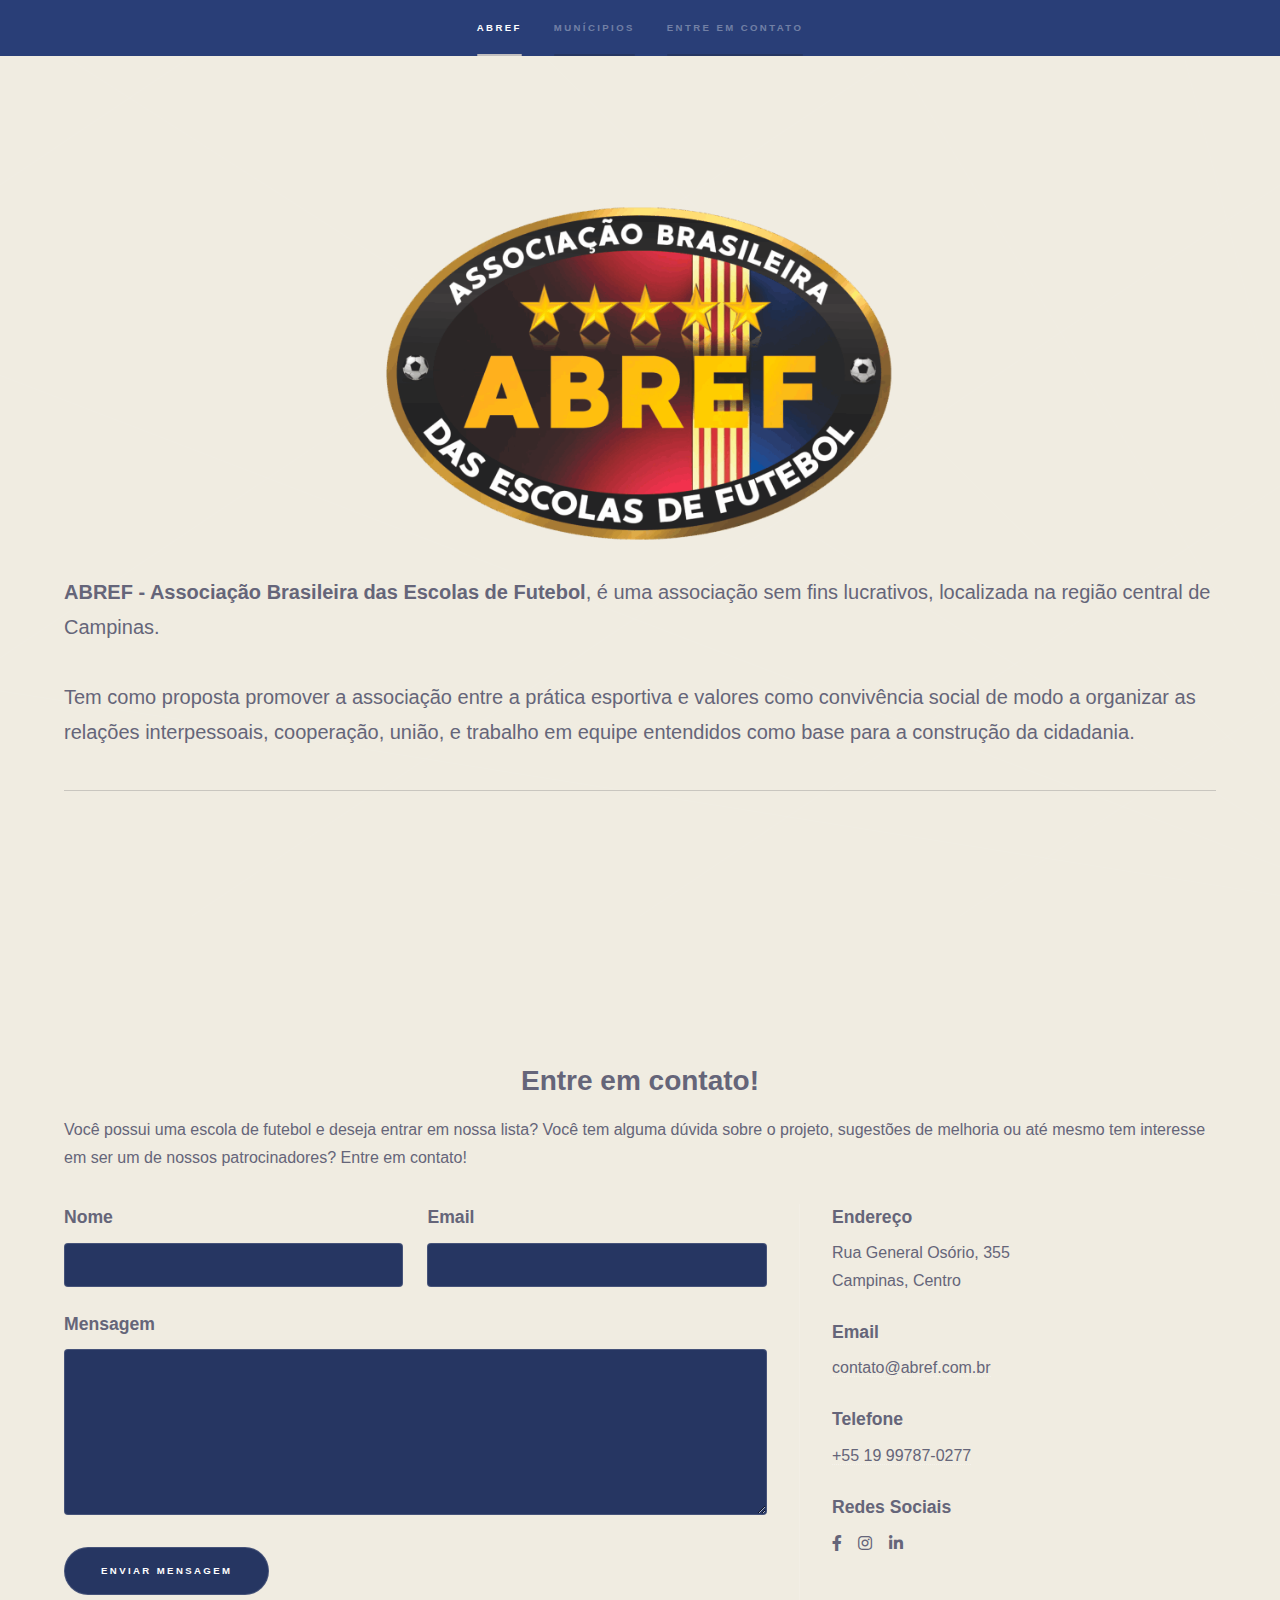
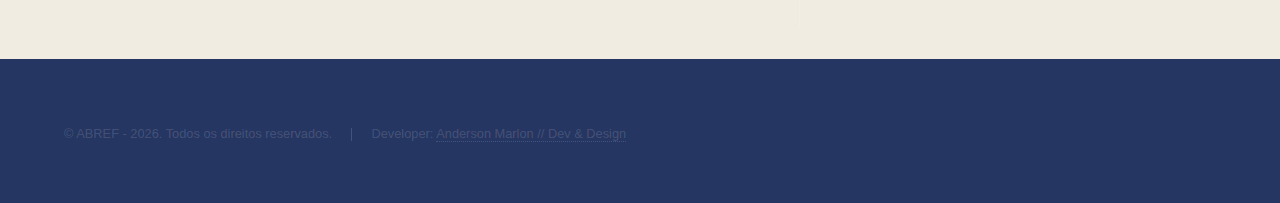
<file: index.html>
<!DOCTYPE HTML>
<html>
	<head>
		<title>Associação Brasileira das Escolas de Futebol</title>
		<meta charset="utf-8" />
		<meta name="viewport" content="width=device-width, initial-scale=1, user-scalable=no" />
		<link rel="stylesheet" href="assets/css/main.css" />
		<link rel="stylesheet" href="assets/css/style.css">
		<link rel="shortcut icon" href="images/favicon.png" type="image/png">
		<noscript><link rel="stylesheet" href="assets/css/noscript.css" /></noscript>
	</head>
	<body class="is-preload">

			<section id="sidebar">
				<div class="inner">
					<nav>
						<ul>
							<li><a href="#intro">ABREF</a></li>
							<li><a href="./cities.html">Munícipios</a></li>
							<li><a href="#contact">Entre em contato</a></li>
						</ul>
					</nav>
				</div>
			</section>

			<div id="wrapper">

					<section id="intro" class="wrapper style1 fullscreen fade-up">
						<div class="inner">
							<div class="center">
								<img src="images/abref.png" width="50%">
							</div>
							<p style="color: #656579;"><strong style="color: #656579;">ABREF - Associação Brasileira das Escolas de Futebol</strong>, é uma associação 
								sem fins lucrativos, localizada na região central de Campinas. 
								
								<br><br>Tem como proposta promover a associação entre a prática esportiva e 
								valores como convivência social de modo a organizar as relações interpessoais, 
								cooperação, união, e trabalho em equipe entendidos como base para a 
								construção da cidadania.</p>

								<hr style="background: rgba(0, 0, 0, 0.2);">
					<!--
								<section id="one">
								<div class="center">
									<img src="images/projetofutebol.png" width="50%">
								</div>
									<p style="color: #656579;"><strong style="color: #656579;">Projeto Futebol Escola</strong> iniciou-se em 2011 e é um dos trabalhos realizados 
									pela ABREF com crianças e adolescentes na faixa etária de 06 anos a 17 anos 
									completos. 
									
									<br><br>Nasceu a partir de um grupo de amigos que notaram uma crescente 
									demanda dos monitores esportivos, que se sensibilizaram pelas condições 
									de risco e alto nível de vulnerabilidade social em locais periféricos da 
									cidade de Campinas/SP.
									<br><br>
									Otávio Ortensi, Presidente
								</section>
							
							</p>
							<ul class="actions">
								<li><a href="assets/Apresentação_Projeto_Futebol_Escola.pdf" target="_blank" class="button scrolly" style="background: #263662">Veja mais..</a></li>
							</ul> -->
						</div>
					</section>

					<!--
					<section id="two" class="wrapper style2 spotlights">
						<section>
							<a href="" class="image"><img src="images/pic01.jpg" alt="" data-position="center center" /></a>
							<div class="content">
								<div class="inner">
									<h2>O Esporte</h2>
									<p>Selecionamos bairros carentes para iniciar uma das escolinhas da ABREF e através do
										esporte fazendo o redirecionamento correto das crianças de seis a dezesseis anos para um futuro melhor
										através do futebol como arte e como uma ferramenta.
									</p>
								</div>
							</div>
						</section>
						<section>
							<a href="#" class="image"><img src="images/pic02.jpg" alt="" data-position="top center" /></a>
							<div class="content">
								<div class="inner">
									<h2>Cursos Profissionalizantes</h2>
									<p>Aos dezesseis anos, os adolescentes são capacitados a participar de cursos profissionalizantes que 
										redirecionará conhecimento e disciplina para se obter o primeiro emprego e garantir as primeiras responsabilidades.
									</p>
								</div>
							</div>
						</section>
						<section>
							<a href="#" class="image"><img src="images/pic03.jpg" alt="" data-position="25% 25%" /></a>
							<div class="content">
								<div class="inner">
									<h2>Mercado de Trabalho</h2>
									<p>Nossos alunos possuem prioridade no direcionamento e indicação no mercado de trabalho, tendo
										todo o histórico através do projeto, saberemos com mais precisão aonde e como redirecionar 
										cada aluno para sua devida área e guiando na conquista dos sonhos.</p>
								</div>
							</div>
						</section>
					</section>

					<section id="three" class="wrapper style3 fade-up">
						<div class="inner">
							<h2>E onde a sua empresa se encaixa nisso?</h2>
							<p>A nossa parceria traz diversos benefícios, não apenas para as crianças desses bairros carentes
								como para a sua empresa através de várias maneiras de divulgação que a gente trabalha.
							</p>
							<div class="features">
								<section>
									<span class="icon solid major fa-code"></span>
									<h3>Website</h3>
									<p>Temos nossa ala de parceiros, onde fica toda a nossa rede de afiliados, descontos, sites, redes sociais e mais...</p>
								</section>
								<section>
									<span class="icon solid major fa-address-card"></span>
									<h3>Cartão Benefício</h3>
									<p>Ao fechar nossa parceria, você ganha (de acordo com o contrato), o cartão personalizado da sua empresa em união a ABREF.</p>
								</section>
								<section>
									<span class="icon solid major fa-tshirt"></span>
									<h3>Uniforme da Escolinha</h3>
									<p>Você poderá estampar sua marca em nosso uniforme oficial que serão distribuídos para todos os integrantes, incluindo alunos</p>
								</section>
								<section>
									<span class="icon solid major fa-futbol"></span>
									<h3>Peneira de Futebol</h3>
									<p>Sua marca estará sendo visível no seu bairro quando anunciarmos a nossa peneira de futebol, isso inclui os flyers e banners.</p>
								</section>
							</div>
							<div class="col-6 col-12-medium">
								<ul class="actions stacked">
									<li><a href="./parceiros.html" class="button primary fit">Veja nossos parceiros</a></li>
								</ul>
							</div>
						</div>
					</section> -->

					<section class="wrapper style1 fade-up" id="contact">
						<div class="inner">
							<h2 style="color: #656579;">Entre em contato!</h2>
							<p style="color: #656579;">Você possui uma escola de futebol e deseja entrar em nossa lista?
							Você tem alguma dúvida sobre o projeto, sugestões de melhoria ou até mesmo tem interesse em ser
							um de nossos patrocinadores? Entre em contato!</p>
							<div class="split style1">
								<section>
									<form method="post" action="#">
										<div class="fields">
											<div class="field half">
												<label for="name" style="color: #656579;">Nome</label>
												<input type="text" name="name" id="name" style="background: #263662;"/>
											</div>
											<div class="field half">
												<label for="email" style="color: #656579;">Email</label>
												<input type="text" name="email" id="email" style="background: #263662;"/>
											</div>
											<div class="field">
												<label for="message" style="color: #656579;">Mensagem</label>
												<textarea name="message" id="message" rows="5" style="background: #263662;"></textarea>
											</div>
										</div>
										<ul class="actions">
											<li><a href="mailto:contato@abref.com.br" class="button submit" style="background: #263662;">Enviar mensagem</a></li>
										</ul>
									</form>
								</section>
								<section>
									<ul class="contact" style="color: #656579;">
										<li>
											<h3 style="color: #656579;">Endereço</h3>
											<span>Rua General Osório, 355<br />
											Campinas, Centro</span>
										</li>
										<li>
											<h3 style="color: #656579;">Email</h3>
											<a href="mailto:contato@abref.com.br">contato@abref.com.br</a>
										</li>
										<li>
											<h3 style="color: #656579;">Telefone</h3>
											<span><a href="https://wa.me/5519997870277">+55 19 99787-0277</a></span>
										</li>
										<li>
											<h3 style="color: #656579;">Redes Sociais</h3>
											<ul class="icons">
												<li><a href="https://www.facebook.com/abrefoficial" class="icon brands fa-facebook-f"><span class="label">Facebook</span></a></li>
												<li><a href="https://www.instagram.com/abrefoficial/" class="icon brands fa-instagram"><span class="label">Instagram</span></a></li>
												<li><a href="https://www.linkedin.com/company/75765506/admin/" class="icon brands fa-linkedin-in"><span class="label">LinkedIn</span></a></li>
											</ul>
										</li>
									</ul>
								</section>
							</div>
						</div>
					</section>

			</div>

		<footer id="footer" class="wrapper alt" style="background:#263662">
			<div class="inner">
				<ul class="menu">
					<li>&copy; ABREF - <script type="text/javascript">
						document.write(new Date().getFullYear());
					</script>. Todos os direitos reservados.</li><li> Developer: <a href="http://yagasaki.netlify.com">Anderson Marlon // Dev & Design</a></li>
				</ul>
			</div>
		</footer>

			<script src="assets/js/jquery.min.js"></script>
			<script src="assets/js/jquery.scrollex.min.js"></script>
			<script src="assets/js/jquery.scrolly.min.js"></script>
			<script src="assets/js/browser.min.js"></script>
			<script src="assets/js/breakpoints.min.js"></script>
			<script src="assets/js/util.js"></script>
			<script src="assets/js/main.js"></script>

	</body>
</html>
</file>
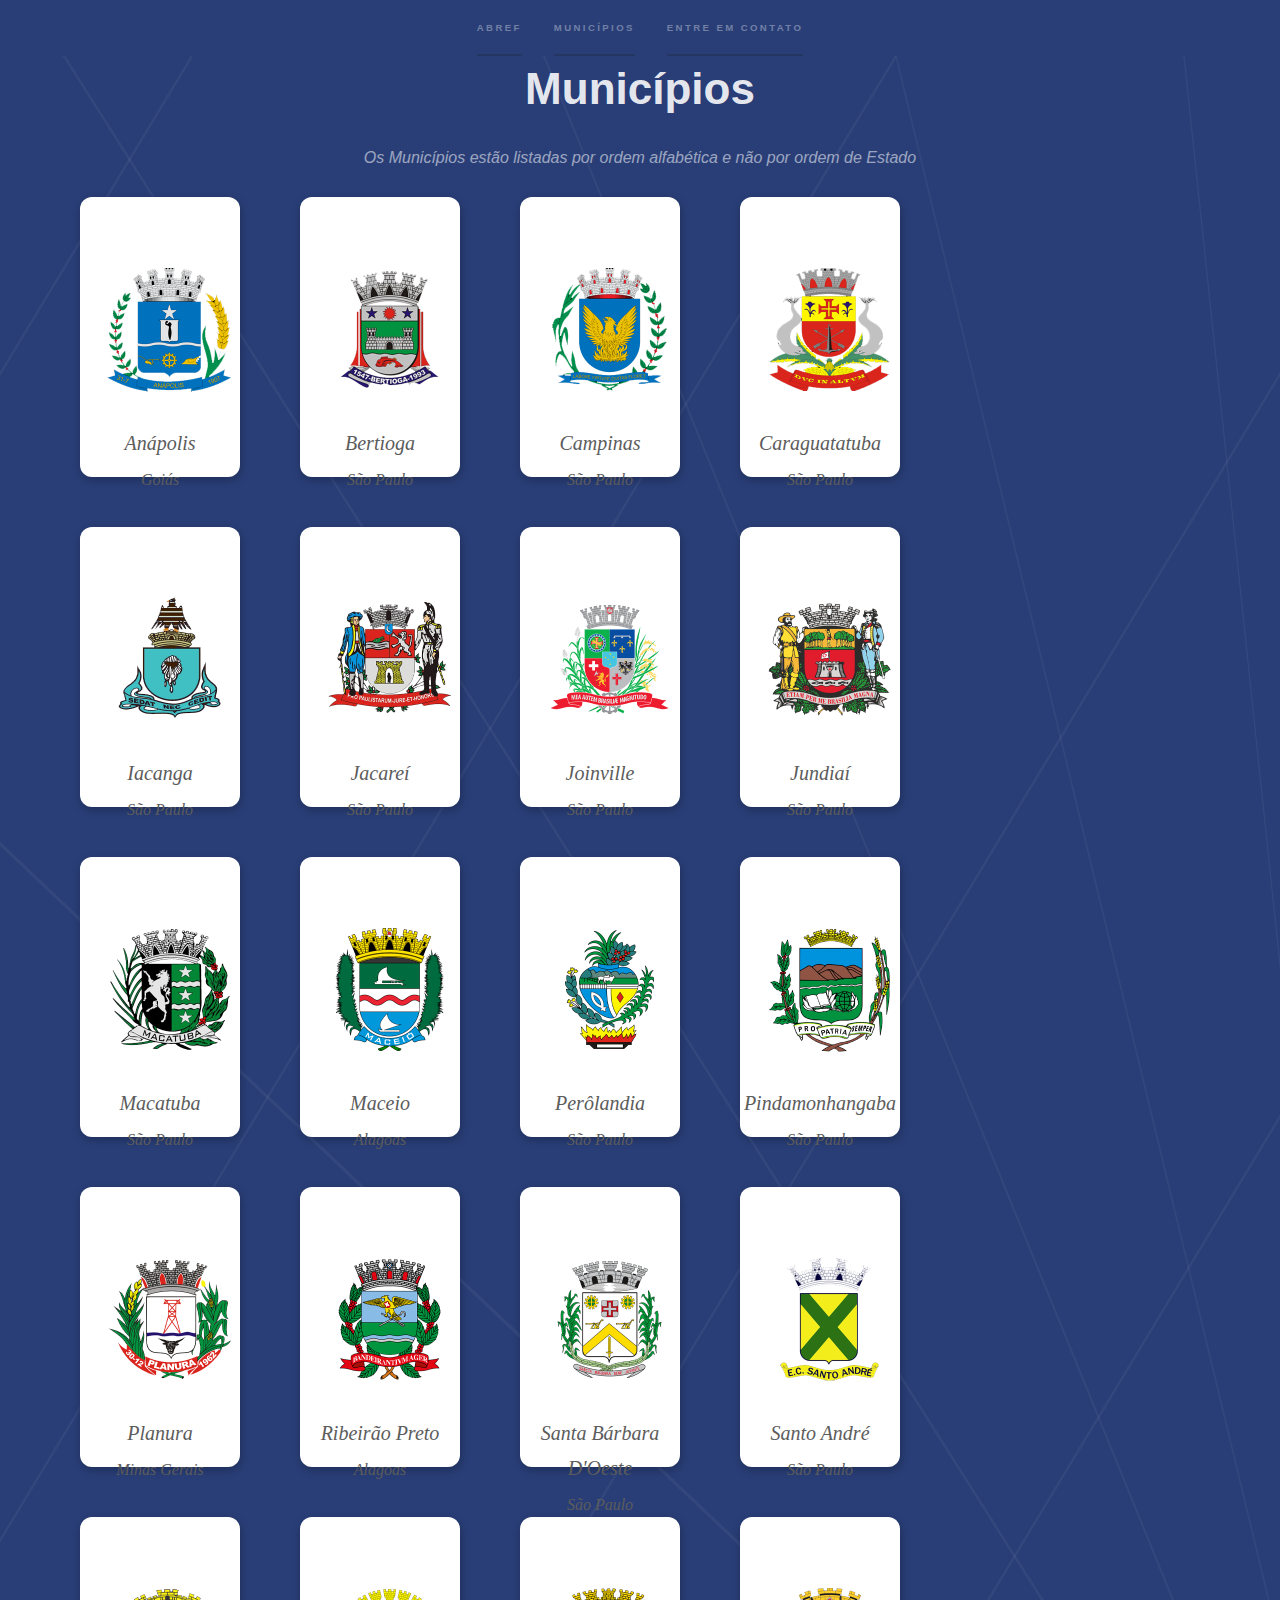
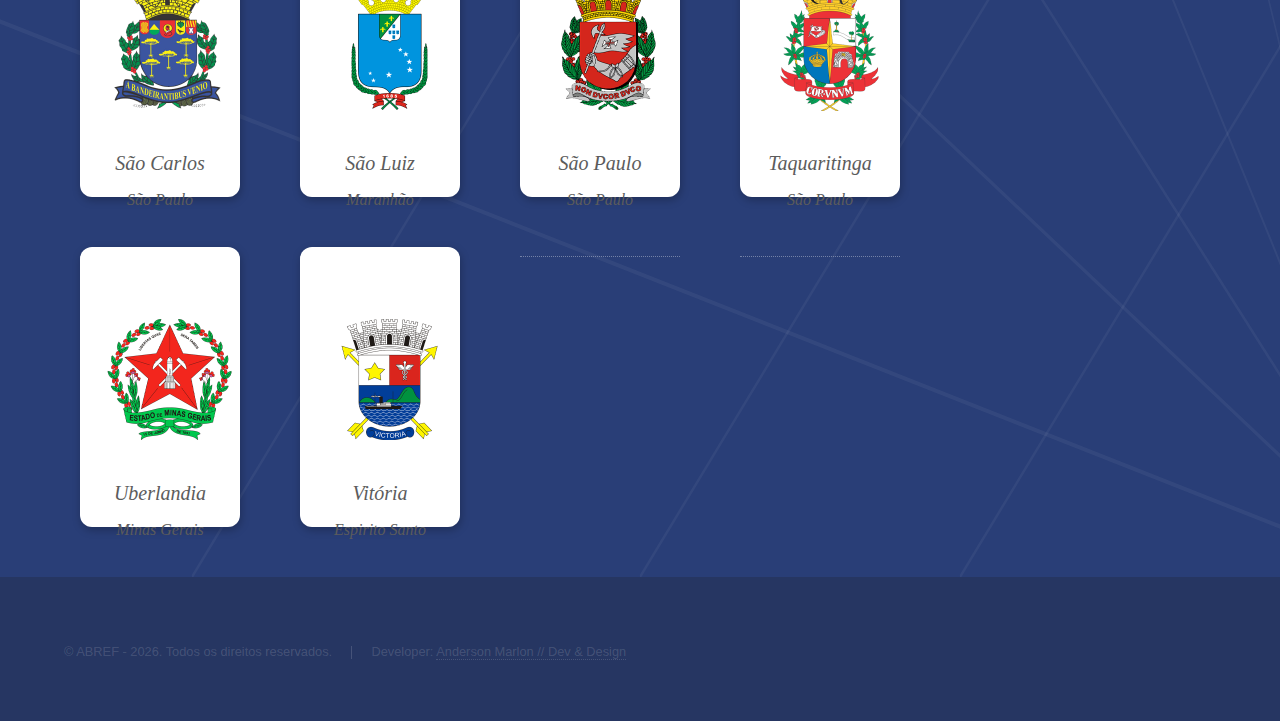
<file: cities.html>
<!DOCTYPE HTML>
<html>
	<head>
		<title>Associação Brasileira das Escolas de Futebol</title>
		<meta charset="utf-8" />
		<meta name="viewport" content="width=device-width, initial-scale=1, user-scalable=no" />
		<link rel="stylesheet" href="assets/css/main.css" />
		<link rel="stylesheet" href="assets/css/style.css">
		<link rel="shortcut icon" href="images/favicon.png" type="image/png">
		<noscript><link rel="stylesheet" href="assets/css/noscript.css" /></noscript>
	</head>
	<body class="is-preload">

			<section id="sidebar">
				<div class="inner">
					<nav>
						<ul>
							<li><a href="./index.html">ABREF</a></li>
							<li><a href="./cities.html">Municípios</a></li>
							<li><a href="./index.html#contact">Entre em contato</a></li>
						</ul>
					</nav>
				</div>
			</section>

			<!-- -->
			<div id="wrapper" class="fullscreen">
					<section id="intro" class="wrapper style2 fade-up">
						<h1>Municípios</h1>
						<i>Os Municípios estão listadas por ordem alfabética e não por ordem de Estado</i>
						<div class="content">
							<div class="col">
								<div class="card">
									<a href="#">
										<img src="./images/cities/anapolis.png">
										<p class="title-card">Anápolis <br> <span style="font-size: 16px;">Goiás</span></p>
									</a>
								</div>
							</div>

							<div class="col">
								<div class="card">
									<a href="#">
										<img src="./images/cities/bertioga.png">
										<p class="title-card">Bertioga <br> <span style="font-size: 16px;">São Paulo</span></p>
									</a>
								</div>
							</div>

							<div class="col">
								<div class="card">
									<a href="./cities/campinas/campinas.html">
										<img src="./images/cities/campinas.png">
										<p class="title-card">Campinas <br> <span style="font-size: 16px;">São Paulo</span></p>
									</a>
								</div>
							</div>

							<div class="col">
								<div class="card">
									<a href="#">
										<img src="./images/cities/caraguatatuba.png">
										<p class="title-card">Caraguatatuba <br> <span style="font-size: 16px;">São Paulo</span></p>
									</a>
								</div>
							</div>
						</div>

						<!-- -->

						<div class="content">
							<div class="col">
								<div class="card">
									<a href="#">
										<img src="./images/cities/iacanga.png">
										<p class="title-card">Iacanga <br> <span style="font-size: 16px;">São Paulo</span></p>
									</a>
								</div>
							</div>

							<div class="col">
								<div class="card">
									<a href="#">
										<img src="./images/cities/jacarei.png">
										<p class="title-card">Jacareí <br> <span style="font-size: 16px;">São Paulo</span></p>
									</a>
								</div>
							</div>

							<div class="col">
								<div class="card">
									<a href="#">
										<img src="./images/cities/joinville.png">
										<p class="title-card">Joinville <br> <span style="font-size: 16px;">São Paulo</span></p>
									</a>
								</div>
							</div>

							<div class="col">
								<div class="card">
									<a href="#">
										<img src="./images/cities/jundiai.png">
										<p class="title-card">Jundiaí <br> <span style="font-size: 16px;">São Paulo</span></p>
									</a>
								</div>
							</div>
						</div>

						<!-- -->

						<div class="content">
							<div class="col">
								<div class="card">
									<a href="#">
										<img src="./images/cities/macatuba.png">
										<p class="title-card">Macatuba <br> <span style="font-size: 16px;">São Paulo</span></p>
									</a>
								</div>
							</div>

							<div class="col">
								<div class="card">
									<a href="#">
										<img src="./images/cities/maceio.png">
										<p class="title-card">Maceio <br> <span style="font-size: 16px;">Alagoas</span></p>
									</a>
								</div>
							</div>

							<div class="col">
								<div class="card">
									<a href="#">
										<img src="./images/cities/perolandia.png">
										<p class="title-card">Perôlandia <br> <span style="font-size: 16px;">São Paulo</span></p>
									</a>
								</div>
							</div>

							<div class="col">
								<div class="card">
									<a href="#">
										<img src="./images/cities/pindamonhangaba.png">
										<p class="title-card">Pindamonhangaba <br> <span style="font-size: 16px;">São Paulo</span></p>
									</a>
								</div>
							</div>
						</div>

						<!-- -->

						<div class="content">
							<div class="col">
								<div class="card">
									<a href="#">
										<img src="./images/cities/planura.png">
										<p class="title-card">Planura <br> <span style="font-size: 16px;">Minas Gerais</span></p>
									</a>
								</div>
							</div>

							<div class="col">
								<div class="card">
									<a href="#">
										<img src="./images/cities/ribeiraopreto.png">
										<p class="title-card">Ribeirão Preto <br> <span style="font-size: 16px;">Alagoas</span></p>
									</a>
								</div>
							</div>

							<div class="col">
								<div class="card">
									<a href="#">
										<img src="./images/cities/santabarbaradoeste.png">
										<p class="title-card">Santa Bárbara D'Oeste <br> <span style="font-size: 16px;">São Paulo</span></p>
									</a>
								</div>
							</div>

							<div class="col">
								<div class="card">
									<a href="#">
										<img src="./images/cities/santoandre.png">
										<p class="title-card">Santo André <br> <span style="font-size: 16px;">São Paulo</span></p>
									</a>
								</div>
							</div>
						</div>

						<!-- -->

						<div class="content">
							<div class="col">
								<div class="card">
									<a href="#">
										<img src="./images/cities/saocarlos.png">
										<p class="title-card">São Carlos <br> <span style="font-size: 16px;">São Paulo</span></p>
									</a>
								</div>
							</div>

							<div class="col">
								<div class="card">
									<a href="#">
										<img src="./images/cities/saoluiz.png">
										<p class="title-card">São Luiz <br> <span style="font-size: 16px;">Maranhão</span></p>
									</a>
								</div>
							</div>

							<div class="col">
								<div class="card">
									<a href="#">
										<img src="./images/cities/saopaulo.png">
										<p class="title-card">São Paulo <br> <span style="font-size: 16px;">São Paulo</span></p>
									</a>
								</div>
							</div>

							<div class="col">
								<div class="card">
									<a href="#">
										<img src="./images/cities/taquaritinga.png">
										<p class="title-card">Taquaritinga <br> <span style="font-size: 16px;">São Paulo</span></p>
									</a>
								</div>
							</div>
						</div>

						<!-- -->

						<div class="content">
							<div class="col">
								<div class="card">
									<a href="#">
										<img src="./images/cities/uberlandia.png">
										<p class="title-card">Uberlandia <br> <span style="font-size: 16px;">Minas Gerais</span></p>
									</a>
								</div>
							</div>

							<div class="col">
								<div class="card">
									<a href="#">
										<img src="./images/cities/vitoria.png">
										<p class="title-card">Vitória <br> <span style="font-size: 16px;">Espirito Santo</span></p>
									</a>
								</div>
							</div>
						</div>
					</section>
			</div>

		<footer id="footer" class="wrapper alt" style="background:#263662">
			<div class="inner">
				<ul class="menu">
					<li>&copy; ABREF - <script type="text/javascript">
						document.write(new Date().getFullYear());
					</script>. Todos os direitos reservados.</li><li> Developer: <a href="http://yagasaki.netlify.com">Anderson Marlon // Dev & Design</a></li>
				</ul>
			</div>
		</footer>

			<script src="assets/js/jquery.min.js"></script>
			<script src="assets/js/jquery.scrollex.min.js"></script>
			<script src="assets/js/jquery.scrolly.min.js"></script>
			<script src="assets/js/browser.min.js"></script>
			<script src="assets/js/breakpoints.min.js"></script>
			<script src="assets/js/util.js"></script>
			<script src="assets/js/main.js"></script>

	</body>
</html>
</file>
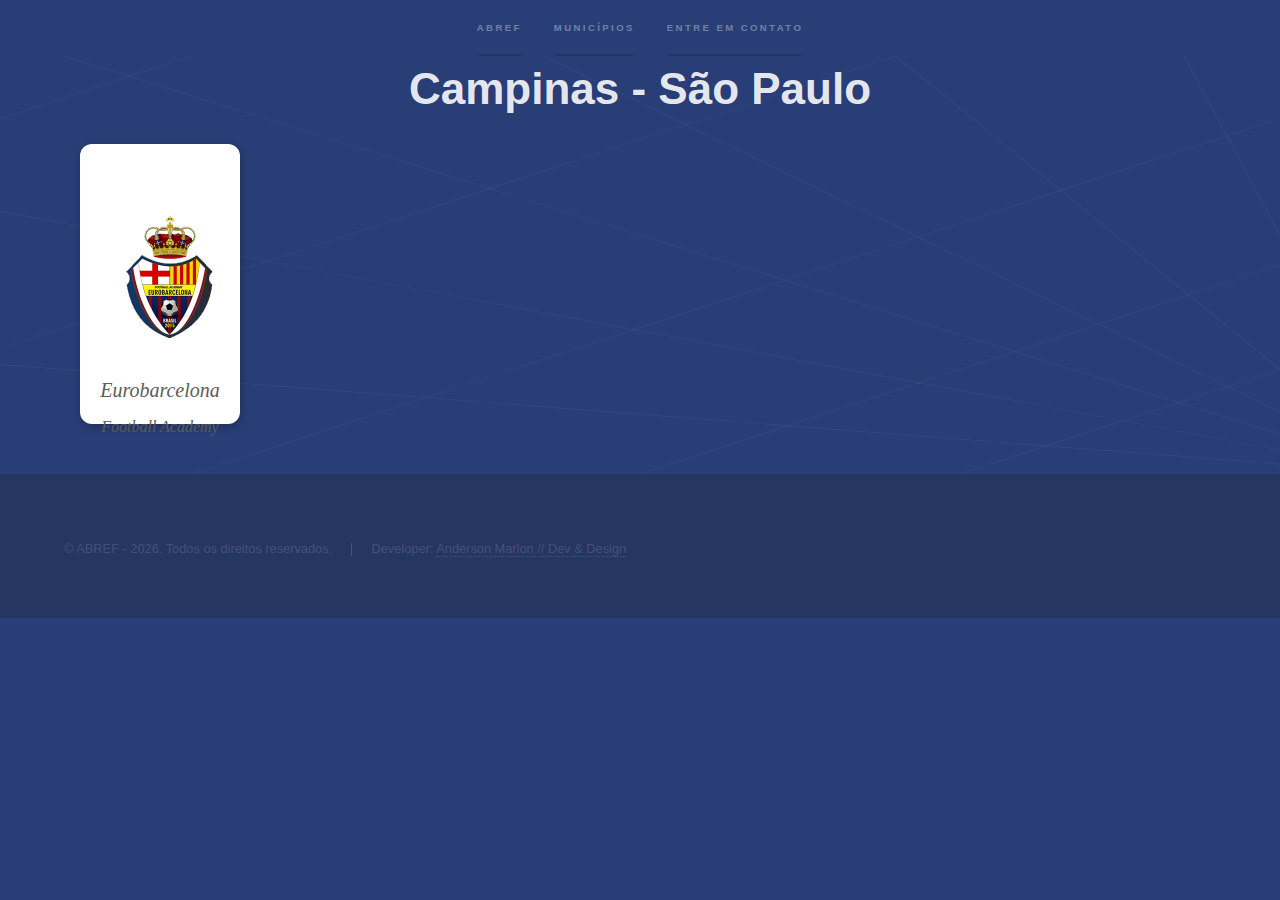
<file: cities/campinas/campinas.html>
<!DOCTYPE HTML>
<html>
	<head>
		<title>Associação Brasileira das Escolas de Futebol</title>
		<meta charset="utf-8" />
		<meta name="viewport" content="width=device-width, initial-scale=1, user-scalable=no" />
		<link rel="stylesheet" href="../../assets/css/main.css" />
		<link rel="stylesheet" href="../../assets/css/style.css">
		<link rel="shortcut icon" href="../../images/favicon.png" type="image/png">
		<noscript><link rel="stylesheet" href="../../assets/css/noscript.css" /></noscript>
	</head>
	<body class="is-preload">

			<section id="sidebar">
				<div class="inner">
					<nav>
						<ul>
							<li><a href="../../index.html">ABREF</a></li>
							<li><a href="../../cities.html">Municípios</a></li>
							<li><a href="../../index.html#contact">Entre em contato</a></li>
						</ul>
					</nav>
				</div>
			</section>

			<!-- -->
			<div id="wrapper" class="fullscreen">
					<section id="intro" class="wrapper style2 fade-up">
						<h1>Campinas - São Paulo</h1>
						<div class="content">
							<div class="col">
								<div class="card">
									<a href="./eurobarcelona/eurobarcelona.html">
										<img src="./eurobarcelona/logotipo.png">
										<p class="title-card">Eurobarcelona <br> <span style="font-size: 16px;">Football Academy</span></p>
									</a>
								</div>
							</div>
					</section>
			</div>

		<footer id="footer" class="wrapper alt" style="background:#263662">
			<div class="inner">
				<ul class="menu">
					<li>&copy; ABREF - <script type="text/javascript">
						document.write(new Date().getFullYear());
					</script>. Todos os direitos reservados.</li><li> Developer: <a href="http://yagasaki.netlify.com">Anderson Marlon // Dev & Design</a></li>
				</ul>
			</div>
		</footer>

			<script src="../../assets/js/jquery.min.js"></script>
			<script src="../../assets/js/jquery.scrollex.min.js"></script>
			<script src="../../assets/js/jquery.scrolly.min.js"></script>
			<script src="../../assets/js/browser.min.js"></script>
			<script src="../../assets/js/breakpoints.min.js"></script>
			<script src="../../assets/js/util.js"></script>
			<script src="../../assets/js/main.js"></script>

	</body>
</html>
</file>
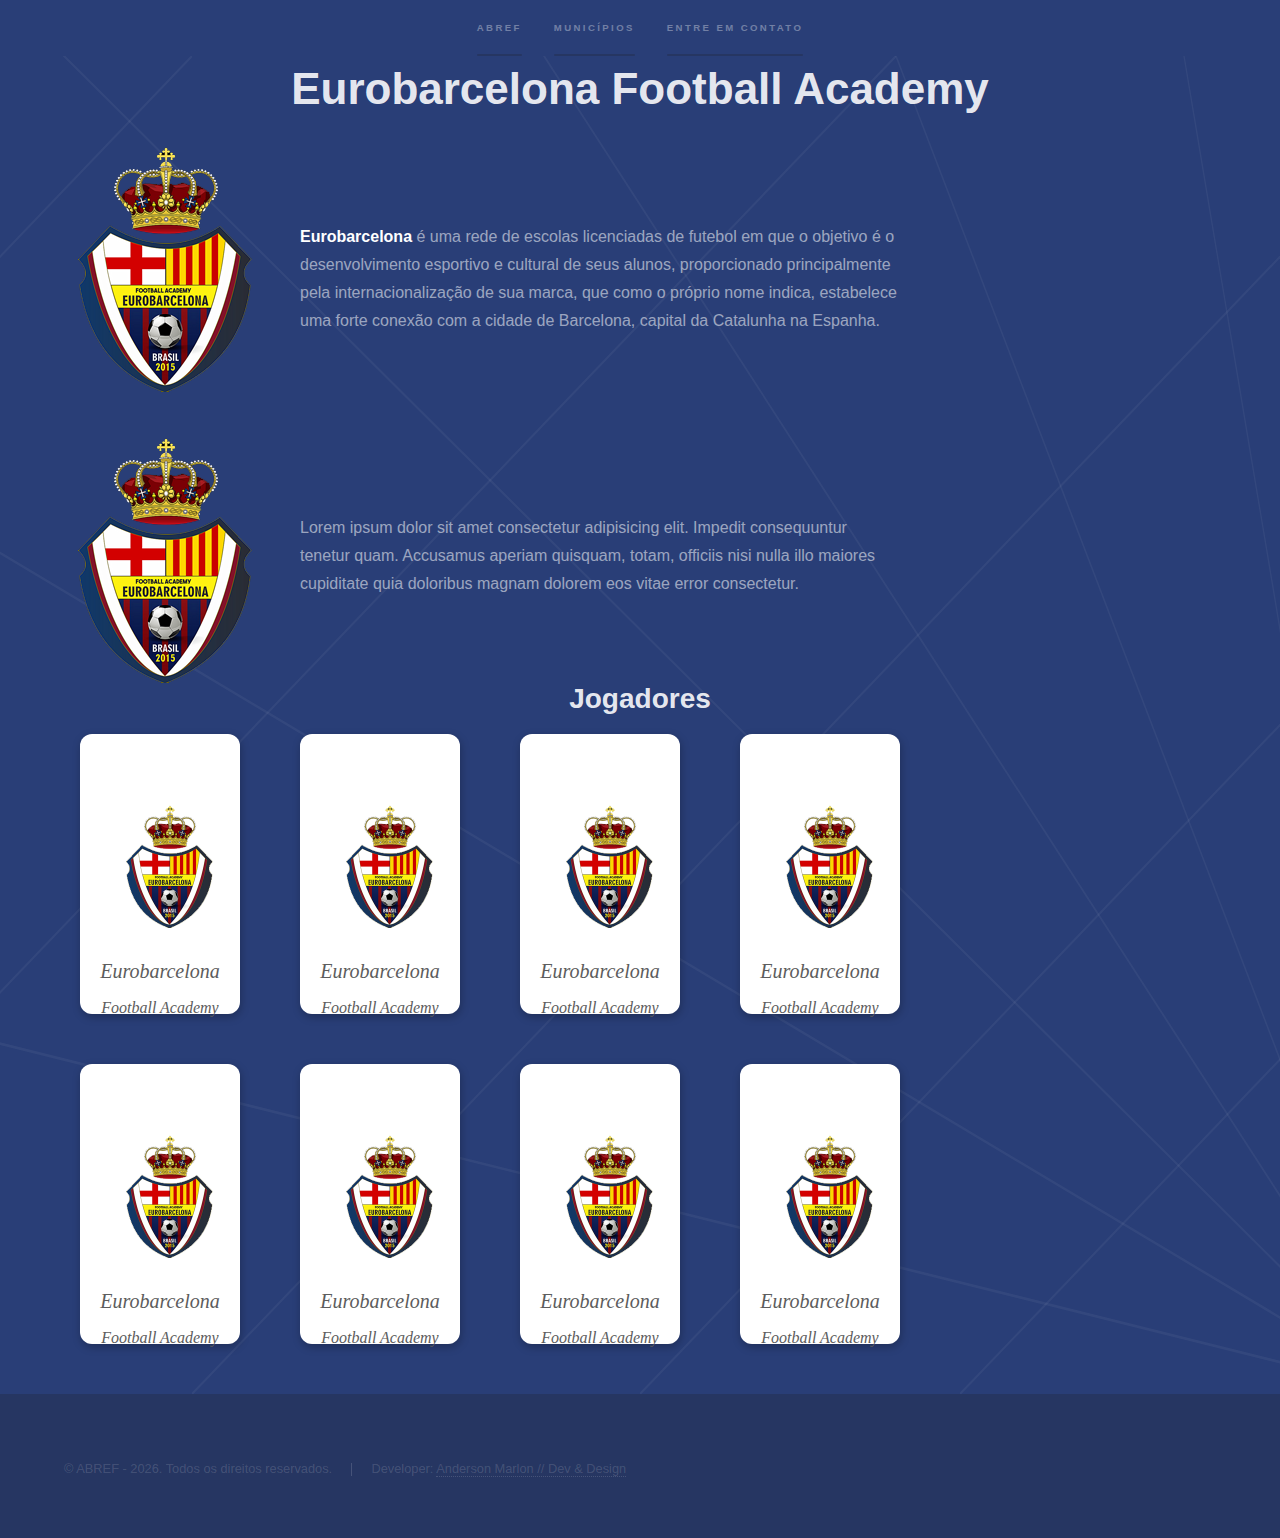
<file: cities/campinas/eurobarcelona/eurobarcelona.html>
<!DOCTYPE HTML>
<html>
	<head>
		<title>Associação Brasileira das Escolas de Futebol</title>
		<meta charset="utf-8" />
		<meta name="viewport" content="width=device-width, initial-scale=1, user-scalable=no" />
		<link rel="stylesheet" href="../../../assets/css/main.css" />
		<link rel="stylesheet" href="../../../assets/css/style.css">
		<link rel="shortcut icon" href="../../../images/favicon.png" type="image/png">
		<noscript><link rel="stylesheet" href="../../../assets/css/noscript.css" /></noscript>
	</head>
	<body class="is-preload">

			<section id="sidebar">
				<div class="inner">
					<nav>
						<ul>
							<li><a href="../../../index.html">ABREF</a></li>
							<li><a href="../../../cities.html">Municípios</a></li>
							<li><a href="../../../index.html#contact">Entre em contato</a></li>
						</ul>
					</nav>
				</div>
			</section>

			<!-- -->
			<div id="wrapper" class="fullscreen">
					<section id="intro" class="wrapper style2 fade-up">
						<h1>Eurobarcelona Football Academy</h1>
                        <div class="logotipo">
                            <img src="logotipo.png">
                        </div>
                        <div class="description">
                            <strong>Eurobarcelona</strong> é uma rede de escolas licenciadas de futebol em que o objetivo é o desenvolvimento esportivo
							e cultural de seus alunos, proporcionado principalmente pela internacionalização de sua marca, que como o 
							próprio nome indica, estabelece uma forte conexão com a cidade de Barcelona, capital da Catalunha na Espanha. 
                        </div>
                        <div class="perfil">
                            <img src="logotipo.png">
                        </div>
                        <div class="description">
                            Lorem ipsum dolor sit amet consectetur adipisicing elit. Impedit consequuntur tenetur quam. 
                            Accusamus aperiam quisquam, totam, officiis nisi nulla illo maiores cupiditate quia doloribus magnam dolorem eos vitae error consectetur.
                        </div>

                        <h2>Jogadores</h2>
						<div class="content">
							<div class="col">
								<div class="card">
									<img src="./logotipo.png">
									<p class="title-card">Eurobarcelona <br> <span>Football Academy</span></p>
								</div>
							</div>

                            <div class="col">
								<div class="card">
									<img src="./logotipo.png">
									<p class="title-card">Eurobarcelona <br> <span>Football Academy</span></p>
								</div>
							</div>

                            <div class="col">
								<div class="card">
									<img src="./logotipo.png">
									<p class="title-card">Eurobarcelona <br> <span>Football Academy</span></p>
								</div>
							</div>

                            <div class="col">
								<div class="card">
									<img src="./logotipo.png">
									<p class="title-card">Eurobarcelona <br> <span>Football Academy</span></p>
								</div>
							</div>
                        </div>

                        <div class="content">
							<div class="col">
								<div class="card">
									<img src="./logotipo.png">
									<p class="title-card">Eurobarcelona <br> <span>Football Academy</span></p>
								</div>
							</div>

                            <div class="col">
								<div class="card">
									<img src="./logotipo.png">
									<p class="title-card">Eurobarcelona <br> <span>Football Academy</span></p>
								</div>
							</div>

                            <div class="col">
								<div class="card">
									<img src="./logotipo.png">
									<p class="title-card">Eurobarcelona <br> <span>Football Academy</span></p>
								</div>
							</div>

                            <div class="col">
								<div class="card">
									<img src="./logotipo.png">
									<p class="title-card">Eurobarcelona <br> <span>Football Academy</span></p>
								</div>
							</div>
                        </div>
					</section>
			</div>

		<footer id="footer" class="wrapper alt" style="background:#263662">
			<div class="inner">
				<ul class="menu">
					<li>&copy; ABREF - <script type="text/javascript">
						document.write(new Date().getFullYear());
					</script>. Todos os direitos reservados.</li><li> Developer: <a href="http://yagasaki.netlify.com">Anderson Marlon // Dev & Design</a></li>
				</ul>
			</div>
		</footer>

			<script src="../../../assets/js/jquery.min.js"></script>
			<script src="../../../assets/js/jquery.scrollex.min.js"></script>
			<script src="../../../assets/js/jquery.scrolly.min.js"></script>
			<script src="../../../assets/js/browser.min.js"></script>
			<script src="../../../assets/js/breakpoints.min.js"></script>
			<script src="../../../assets/js/util.js"></script>
			<script src="../../../assets/js/main.js"></script>

	</body>
</html>
</file>
<file: assets/css/style.css>
.center {
    text-align: center;
}

html {
    scroll-behavior: smooth;
    transition: 2s;
}

section h1, h2 {
    justify-content: center;
    text-align: center;

    color: rgba(255, 255, 255, 0.9);
}

section i {
    display: flex;
    justify-content: center;
    text-align: center;    

    margin-bottom: 25px;
}

.content {
    display: flex;
    margin-left: 20px;
}

.title-card {
	font-family: Roboto;
	font-style: italic;
	font-weight: normal;

	color: #5c5c5c;

	text-align: center;
}

.title-card span {
	font-size: 16px;
}

.subtitle-card {
    font-family: Roboto;
	font-style: italic;
	font-weight: normal;
	font-size: 1em;

    margin: 0px;

	color: #5c5c5c;

	text-align: center;
}

.col {
	width: 10em;
    display: flex;
	justify-content: center;

    margin: 0px 0px 50px 60px;

	color: #000;
}

.card {
	width: 300px;
	height: 280px;

	display: flex;
	flex-direction: column;
	justify-content: space-evenly;

	background-color: #fff;
	box-shadow: 1px 3px 9px rgba(0, 0, 0, 0.25);
	border-radius: 12px;

	cursor: pointer;

	transition: 0.5s;
}

.card:hover {
	box-shadow: 1px 3px 9px rgba(0, 0, 0, 0.5);

	transform: scale(1.02);
	transition: 0.3s;
}

.card img {
    margin: 70px 0 25px 27px;
    max-width: 125px;
}

.card a {
	text-decoration: none;
}

.perfil {
	margin: 100px 0 0 40px;
}

.logotipo {
	margin-left: 40px;
}

.description {
	margin: -180px 0 0 300px;
	width: 600px;
}

section h2 {
	margin-top: 80px;
}

@media (max-width: 640px) {
	.card img {
		margin-left: 10px;
	}

	.title-card {
		font-size: 18px !important;
		width: 100px;
		margin-left: 25px;
	}

	.title-card span {
		font-size: 12px !important;
		display: block;
	}
}
</file>
<file: assets/css/noscript.css>
/*
	Hyperspace by HTML5 UP
	html5up.net | @ajlkn
	Free for personal and commercial use under the CCA 3.0 license (html5up.net/license)
*/

/* Spotlights */

	.spotlights > section > .image:before {
		opacity: 0 !important;
	}

	.spotlights > section > .content > .inner {
		-moz-transform: none !important;
		-webkit-transform: none !important;
		-ms-transform: none !important;
		transform: none !important;
		opacity: 1 !important;
	}

/* Wrapper */

	.wrapper > .inner {
		opacity: 1 !important;
		-moz-transform: none !important;
		-webkit-transform: none !important;
		-ms-transform: none !important;
		transform: none !important;
	}

/* Sidebar */

	#sidebar > .inner {
		opacity: 1 !important;
	}

	#sidebar nav > ul > li {
		-moz-transform: none !important;
		-webkit-transform: none !important;
		-ms-transform: none !important;
		transform: none !important;
		opacity: 1 !important;
	}
</file>
<file: assets/css/main.css>
@import url(fontawesome-all.min.css);

/*
	Hyperspace by HTML5 UP
	html5up.net | @ajlkn
	Free for personal and commercial use under the CCA 3.0 license (html5up.net/license)
*/

html, body, div, span, applet, object,
iframe, h1, h2, h3, h4, h5, h6, p, blockquote,
pre, a, abbr, acronym, address, big, cite,
code, del, dfn, em, img, ins, kbd, q, s, samp,
small, strike, strong, sub, sup, tt, var, b,
u, i, center, dl, dt, dd, ol, ul, li, fieldset,
form, label, legend, table, caption, tbody,
tfoot, thead, tr, th, td, article, aside,
canvas, details, embed, figure, figcaption,
footer, header, hgroup, menu, nav, output, ruby,
section, summary, time, mark, audio, video {
	margin: 0;
	padding: 0;
	border: 0;
	font-size: 100%;
	font: inherit;
	vertical-align: baseline;}

article, aside, details, figcaption, figure,
footer, header, hgroup, menu, nav, section {
	display: block;}

body {
	line-height: 1;
}

ol, ul {
	list-style: none;
}

blockquote, q {
	quotes: none;
}

	blockquote:before, blockquote:after, q:before, q:after {
		content: '';
		content: none;
	}

table {
	border-collapse: collapse;
	border-spacing: 0;
}

body {
	-webkit-text-size-adjust: none;
}

mark {
	background-color: transparent;
	color: inherit;
}

input::-moz-focus-inner {
	border: 0;
	padding: 0;
}

input, select, textarea {
	-moz-appearance: none;
	-webkit-appearance: none;
	-ms-appearance: none;
	appearance: none;
}

/* Basic */

	@-ms-viewport {
		width: device-width;
	}

	body {
		-ms-overflow-style: scrollbar;
	}

	@media screen and (max-width: 480px) {

		html, body {
			min-width: 320px;
		}

	}

	html {
		box-sizing: border-box;
	}

	*, *:before, *:after {
		box-sizing: inherit;
	}

	body {
		background: #293e77;
	}

		body.is-preload *, body.is-preload *:before, body.is-preload *:after {
			-moz-animation: none !important;
			-webkit-animation: none !important;
			-ms-animation: none !important;
			animation: none !important;
			-moz-transition: none !important;
			-webkit-transition: none !important;
			-ms-transition: none !important;
			transition: none !important;
		}

/* Type */

	body, input, select, textarea {
		color: rgba(255, 255, 255, 0.55);
		font-family: Arial, Helvetica, sans-serif;
		font-size: 16.5pt;
		font-weight: normal;
		line-height: 1.75;
	}

		@media screen and (max-width: 1680px) {

			body, input, select, textarea {
				font-size: 13pt;
			}

		}

		@media screen and (max-width: 1280px) {

			body, input, select, textarea {
				font-size: 12pt;
			}

		}

		@media screen and (max-width: 360px) {

			body, input, select, textarea {
				font-size: 11pt;
			}

		}

	a {
		-moz-transition: color 0.2s ease, border-bottom-color 0.2s ease;
		-webkit-transition: color 0.2s ease, border-bottom-color 0.2s ease;
		-ms-transition: color 0.2s ease, border-bottom-color 0.2s ease;
		transition: color 0.2s ease, border-bottom-color 0.2s ease;
		border-bottom: dotted 1px rgba(255, 255, 255, 0.35);
		color: inherit;
		text-decoration: none;
	}

		a:hover {
			border-bottom-color: transparent;
			color: #ffffff;
		}

	strong, b {
		color: #ffffff;
		font-weight: bold;
	}

	em, i {
		font-style: italic;
	}

	p {
		margin: 0 0 2em 0;
	}

	h1, h2, h3, h4, h5, h6 {
		color: #ffffff;
		font-weight: bold;
		line-height: 1.5;
		margin: 0 0 0.5em 0;
	}

		h1 a, h2 a, h3 a, h4 a, h5 a, h6 a {
			color: inherit;
			text-decoration: none;
		}

	h1 {
		font-size: 2.75em;
	}

		h1.major {
			margin: 0 0 1.3em 0;
			position: relative;
			padding-bottom: 0.35em;
		}

			h1.major:after {
				background-image: -moz-linear-gradient(to right, #fff, #c2bfbf);
				background-image: -webkit-linear-gradient(to right, #fff, #c2bfbf);
				background-image: -ms-linear-gradient(to right, #fff, #c2bfbf);
				background-image: linear-gradient(to right, #fff, #c2bfbf);
				-moz-transition: max-width 0.2s ease;
				-webkit-transition: max-width 0.2s ease;
				-ms-transition: max-width 0.2s ease;
				transition: max-width 0.2s ease;
				border-radius: 0.2em;
				bottom: 0;
				content: '';
				height: 0.05em;
				position: absolute;
				right: 0;
				width: 100%;
			}

	h2 {
		font-size: 1.75em;
	}

	h3 {
		font-size: 1.1em;
	}

	h4 {
		font-size: 1em;
	}

	h5 {
		font-size: 0.8em;
	}

	h6 {
		font-size: 0.6em;
	}

	@media screen and (max-width: 736px) {

		h1 {
			font-size: 2em;
		}

		h2 {
			font-size: 1.25em;
		}

		h3 {
			font-size: 1em;
		}

		h4 {
			font-size: 0.8em;
		}

		h5 {
			font-size: 0.6em;
		}

		h6 {
			font-size: 0.6em;
		}

	}

	sub {
		font-size: 0.8em;
		position: relative;
		top: 0.5em;
	}

	sup {
		font-size: 0.8em;
		position: relative;
		top: -0.5em;
	}

	blockquote {
		border-left: solid 4px rgba(255, 255, 255, 0.15);
		font-style: italic;
		margin: 0 0 2em 0;
		padding: 0.5em 0 0.5em 2em;
	}

	code {
		background: rgba(255, 255, 255, 0.05);
		border-radius: 0.25em;
		border: solid 1px rgba(255, 255, 255, 0.15);
		font-family: "Courier New", monospace;
		font-size: 0.9em;
		margin: 0 0.25em;
		padding: 0.25em 0.65em;
	}

	pre {
		-webkit-overflow-scrolling: touch;
		font-family: "Courier New", monospace;
		font-size: 0.9em;
		margin: 0 0 2em 0;
	}

		pre code {
			display: block;
			line-height: 1.75em;
			padding: 1em 1.5em;
			overflow-x: auto;
		}

	hr {
		border: 0;
		border-bottom: solid 1px rgba(255, 255, 255, 0.15);
		margin: 2em 0;
	}

		hr.major {
			margin: 3em 0;
		}

	.align-left {
		text-align: left;
	}

	.align-center {
		text-align: center;
	}

	.align-right {
		text-align: right;
	}

/* Row */

	.row {
		display: flex;
		flex-wrap: wrap;
		box-sizing: border-box;
		align-items: stretch;
	}

		.row > * {
			box-sizing: border-box;
		}

		.row.gtr-uniform > * > :last-child {
			margin-bottom: 0;
		}

		.row.aln-left {
			justify-content: flex-start;
		}

		.row.aln-center {
			justify-content: center;
		}

		.row.aln-right {
			justify-content: flex-end;
		}

		.row.aln-top {
			align-items: flex-start;
		}

		.row.aln-middle {
			align-items: center;
		}

		.row.aln-bottom {
			align-items: flex-end;
		}

		.row > .imp {
			order: -1;
		}

		.row > .col-1 {
			width: 8.33333%;
		}

		.row > .off-1 {
			margin-left: 8.33333%;
		}

		.row > .col-2 {
			width: 16.66667%;
		}

		.row > .off-2 {
			margin-left: 16.66667%;
		}

		.row > .col-3 {
			width: 25%;
		}

		.row > .off-3 {
			margin-left: 25%;
		}

		.row > .col-4 {
			width: 33.33333%;
		}

		.row > .off-4 {
			margin-left: 33.33333%;
		}

		.row > .col-5 {
			width: 41.66667%;
		}

		.row > .off-5 {
			margin-left: 41.66667%;
		}

		.row > .col-6 {
			width: 50%;
		}

		.row > .off-6 {
			margin-left: 50%;
		}

		.row > .col-7 {
			width: 58.33333%;
		}

		.row > .off-7 {
			margin-left: 58.33333%;
		}

		.row > .col-8 {
			width: 66.66667%;
		}

		.row > .off-8 {
			margin-left: 66.66667%;
		}

		.row > .col-9 {
			width: 75%;
		}

		.row > .off-9 {
			margin-left: 75%;
		}

		.row > .col-10 {
			width: 83.33333%;
		}

		.row > .off-10 {
			margin-left: 83.33333%;
		}

		.row > .col-11 {
			width: 91.66667%;
		}

		.row > .off-11 {
			margin-left: 91.66667%;
		}

		.row > .col-12 {
			width: 100%;
		}

		.row > .off-12 {
			margin-left: 100%;
		}

		.row.gtr-0 {
			margin-top: 0;
			margin-left: 0em;
		}

			.row.gtr-0 > * {
				padding: 0 0 0 0em;
			}

			.row.gtr-0.gtr-uniform {
				margin-top: 0em;
			}

				.row.gtr-0.gtr-uniform > * {
					padding-top: 0em;
				}

		.row.gtr-25 {
			margin-top: 0;
			margin-left: -0.375em;
		}

			.row.gtr-25 > * {
				padding: 0 0 0 0.375em;
			}

			.row.gtr-25.gtr-uniform {
				margin-top: -0.375em;
			}

				.row.gtr-25.gtr-uniform > * {
					padding-top: 0.375em;
				}

		.row.gtr-50 {
			margin-top: 0;
			margin-left: -0.75em;
		}

			.row.gtr-50 > * {
				padding: 0 0 0 0.75em;
			}

			.row.gtr-50.gtr-uniform {
				margin-top: -0.75em;
			}

				.row.gtr-50.gtr-uniform > * {
					padding-top: 0.75em;
				}

		.row {
			margin-top: 0;
			margin-left: -1.5em;
		}

			.row > * {
				padding: 0 0 0 1.5em;
			}

			.row.gtr-uniform {
				margin-top: -1.5em;
			}

				.row.gtr-uniform > * {
					padding-top: 1.5em;
				}

		.row.gtr-150 {
			margin-top: 0;
			margin-left: -2.25em;
		}

			.row.gtr-150 > * {
				padding: 0 0 0 2.25em;
			}

			.row.gtr-150.gtr-uniform {
				margin-top: -2.25em;
			}

				.row.gtr-150.gtr-uniform > * {
					padding-top: 2.25em;
				}

		.row.gtr-200 {
			margin-top: 0;
			margin-left: -3em;
		}

			.row.gtr-200 > * {
				padding: 0 0 0 3em;
			}

			.row.gtr-200.gtr-uniform {
				margin-top: -3em;
			}

				.row.gtr-200.gtr-uniform > * {
					padding-top: 3em;
				}

		@media screen and (max-width: 1680px) {

			.row {
				display: flex;
				flex-wrap: wrap;
				box-sizing: border-box;
				align-items: stretch;
			}

				.row > * {
					box-sizing: border-box;
				}

				.row.gtr-uniform > * > :last-child {
					margin-bottom: 0;
				}

				.row.aln-left {
					justify-content: flex-start;
				}

				.row.aln-center {
					justify-content: center;
				}

				.row.aln-right {
					justify-content: flex-end;
				}

				.row.aln-top {
					align-items: flex-start;
				}

				.row.aln-middle {
					align-items: center;
				}

				.row.aln-bottom {
					align-items: flex-end;
				}

				.row > .imp-xlarge {
					order: -1;
				}

				.row > .col-1-xlarge {
					width: 8.33333%;
				}

				.row > .off-1-xlarge {
					margin-left: 8.33333%;
				}

				.row > .col-2-xlarge {
					width: 16.66667%;
				}

				.row > .off-2-xlarge {
					margin-left: 16.66667%;
				}

				.row > .col-3-xlarge {
					width: 25%;
				}

				.row > .off-3-xlarge {
					margin-left: 25%;
				}

				.row > .col-4-xlarge {
					width: 33.33333%;
				}

				.row > .off-4-xlarge {
					margin-left: 33.33333%;
				}

				.row > .col-5-xlarge {
					width: 41.66667%;
				}

				.row > .off-5-xlarge {
					margin-left: 41.66667%;
				}

				.row > .col-6-xlarge {
					width: 50%;
				}

				.row > .off-6-xlarge {
					margin-left: 50%;
				}

				.row > .col-7-xlarge {
					width: 58.33333%;
				}

				.row > .off-7-xlarge {
					margin-left: 58.33333%;
				}

				.row > .col-8-xlarge {
					width: 66.66667%;
				}

				.row > .off-8-xlarge {
					margin-left: 66.66667%;
				}

				.row > .col-9-xlarge {
					width: 75%;
				}

				.row > .off-9-xlarge {
					margin-left: 75%;
				}

				.row > .col-10-xlarge {
					width: 83.33333%;
				}

				.row > .off-10-xlarge {
					margin-left: 83.33333%;
				}

				.row > .col-11-xlarge {
					width: 91.66667%;
				}

				.row > .off-11-xlarge {
					margin-left: 91.66667%;
				}

				.row > .col-12-xlarge {
					width: 100%;
				}

				.row > .off-12-xlarge {
					margin-left: 100%;
				}

				.row.gtr-0 {
					margin-top: 0;
					margin-left: 0em;
				}

					.row.gtr-0 > * {
						padding: 0 0 0 0em;
					}

					.row.gtr-0.gtr-uniform {
						margin-top: 0em;
					}

						.row.gtr-0.gtr-uniform > * {
							padding-top: 0em;
						}

				.row.gtr-25 {
					margin-top: 0;
					margin-left: -0.375em;
				}

					.row.gtr-25 > * {
						padding: 0 0 0 0.375em;
					}

					.row.gtr-25.gtr-uniform {
						margin-top: -0.375em;
					}

						.row.gtr-25.gtr-uniform > * {
							padding-top: 0.375em;
						}

				.row.gtr-50 {
					margin-top: 0;
					margin-left: -0.75em;
				}

					.row.gtr-50 > * {
						padding: 0 0 0 0.75em;
					}

					.row.gtr-50.gtr-uniform {
						margin-top: -0.75em;
					}

						.row.gtr-50.gtr-uniform > * {
							padding-top: 0.75em;
						}

				.row {
					margin-top: 0;
					margin-left: -1.5em;
				}

					.row > * {
						padding: 0 0 0 1.5em;
					}

					.row.gtr-uniform {
						margin-top: -1.5em;
					}

						.row.gtr-uniform > * {
							padding-top: 1.5em;
						}

				.row.gtr-150 {
					margin-top: 0;
					margin-left: -2.25em;
				}

					.row.gtr-150 > * {
						padding: 0 0 0 2.25em;
					}

					.row.gtr-150.gtr-uniform {
						margin-top: -2.25em;
					}

						.row.gtr-150.gtr-uniform > * {
							padding-top: 2.25em;
						}

				.row.gtr-200 {
					margin-top: 0;
					margin-left: -3em;
				}

					.row.gtr-200 > * {
						padding: 0 0 0 3em;
					}

					.row.gtr-200.gtr-uniform {
						margin-top: -3em;
					}

						.row.gtr-200.gtr-uniform > * {
							padding-top: 3em;
						}

		}

		@media screen and (max-width: 1280px) {

			.row {
				display: flex;
				flex-wrap: wrap;
				box-sizing: border-box;
				align-items: stretch;
			}

				.row > * {
					box-sizing: border-box;
				}

				.row.gtr-uniform > * > :last-child {
					margin-bottom: 0;
				}

				.row.aln-left {
					justify-content: flex-start;
				}

				.row.aln-center {
					justify-content: center;
				}

				.row.aln-right {
					justify-content: flex-end;
				}

				.row.aln-top {
					align-items: flex-start;
				}

				.row.aln-middle {
					align-items: center;
				}

				.row.aln-bottom {
					align-items: flex-end;
				}

				.row > .imp-large {
					order: -1;
				}

				.row > .col-1-large {
					width: 8.33333%;
				}

				.row > .off-1-large {
					margin-left: 8.33333%;
				}

				.row > .col-2-large {
					width: 16.66667%;
				}

				.row > .off-2-large {
					margin-left: 16.66667%;
				}

				.row > .col-3-large {
					width: 25%;
				}

				.row > .off-3-large {
					margin-left: 25%;
				}

				.row > .col-4-large {
					width: 33.33333%;
				}

				.row > .off-4-large {
					margin-left: 33.33333%;
				}

				.row > .col-5-large {
					width: 41.66667%;
				}

				.row > .off-5-large {
					margin-left: 41.66667%;
				}

				.row > .col-6-large {
					width: 50%;
				}

				.row > .off-6-large {
					margin-left: 50%;
				}

				.row > .col-7-large {
					width: 58.33333%;
				}

				.row > .off-7-large {
					margin-left: 58.33333%;
				}

				.row > .col-8-large {
					width: 66.66667%;
				}

				.row > .off-8-large {
					margin-left: 66.66667%;
				}

				.row > .col-9-large {
					width: 75%;
				}

				.row > .off-9-large {
					margin-left: 75%;
				}

				.row > .col-10-large {
					width: 83.33333%;
				}

				.row > .off-10-large {
					margin-left: 83.33333%;
				}

				.row > .col-11-large {
					width: 91.66667%;
				}

				.row > .off-11-large {
					margin-left: 91.66667%;
				}

				.row > .col-12-large {
					width: 100%;
				}

				.row > .off-12-large {
					margin-left: 100%;
				}

				.row.gtr-0 {
					margin-top: 0;
					margin-left: 0em;
				}

					.row.gtr-0 > * {
						padding: 0 0 0 0em;
					}

					.row.gtr-0.gtr-uniform {
						margin-top: 0em;
					}

						.row.gtr-0.gtr-uniform > * {
							padding-top: 0em;
						}

				.row.gtr-25 {
					margin-top: 0;
					margin-left: -0.375em;
				}

					.row.gtr-25 > * {
						padding: 0 0 0 0.375em;
					}

					.row.gtr-25.gtr-uniform {
						margin-top: -0.375em;
					}

						.row.gtr-25.gtr-uniform > * {
							padding-top: 0.375em;
						}

				.row.gtr-50 {
					margin-top: 0;
					margin-left: -0.75em;
				}

					.row.gtr-50 > * {
						padding: 0 0 0 0.75em;
					}

					.row.gtr-50.gtr-uniform {
						margin-top: -0.75em;
					}

						.row.gtr-50.gtr-uniform > * {
							padding-top: 0.75em;
						}

				.row {
					margin-top: 0;
					margin-left: -1.5em;
				}

					.row > * {
						padding: 0 0 0 1.5em;
					}

					.row.gtr-uniform {
						margin-top: -1.5em;
					}

						.row.gtr-uniform > * {
							padding-top: 1.5em;
						}

				.row.gtr-150 {
					margin-top: 0;
					margin-left: -2.25em;
				}

					.row.gtr-150 > * {
						padding: 0 0 0 2.25em;
					}

					.row.gtr-150.gtr-uniform {
						margin-top: -2.25em;
					}

						.row.gtr-150.gtr-uniform > * {
							padding-top: 2.25em;
						}

				.row.gtr-200 {
					margin-top: 0;
					margin-left: -3em;
				}

					.row.gtr-200 > * {
						padding: 0 0 0 3em;
					}

					.row.gtr-200.gtr-uniform {
						margin-top: -3em;
					}

						.row.gtr-200.gtr-uniform > * {
							padding-top: 3em;
						}

		}

		@media screen and (max-width: 980px) {

			.row {
				display: flex;
				flex-wrap: wrap;
				box-sizing: border-box;
				align-items: stretch;
			}

				.row > * {
					box-sizing: border-box;
				}

				.row.gtr-uniform > * > :last-child {
					margin-bottom: 0;
				}

				.row.aln-left {
					justify-content: flex-start;
				}

				.row.aln-center {
					justify-content: center;
				}

				.row.aln-right {
					justify-content: flex-end;
				}

				.row.aln-top {
					align-items: flex-start;
				}

				.row.aln-middle {
					align-items: center;
				}

				.row.aln-bottom {
					align-items: flex-end;
				}

				.row > .imp-medium {
					order: -1;
				}

				.row > .col-1-medium {
					width: 8.33333%;
				}

				.row > .off-1-medium {
					margin-left: 8.33333%;
				}

				.row > .col-2-medium {
					width: 16.66667%;
				}

				.row > .off-2-medium {
					margin-left: 16.66667%;
				}

				.row > .col-3-medium {
					width: 25%;
				}

				.row > .off-3-medium {
					margin-left: 25%;
				}

				.row > .col-4-medium {
					width: 33.33333%;
				}

				.row > .off-4-medium {
					margin-left: 33.33333%;
				}

				.row > .col-5-medium {
					width: 41.66667%;
				}

				.row > .off-5-medium {
					margin-left: 41.66667%;
				}

				.row > .col-6-medium {
					width: 50%;
				}

				.row > .off-6-medium {
					margin-left: 50%;
				}

				.row > .col-7-medium {
					width: 58.33333%;
				}

				.row > .off-7-medium {
					margin-left: 58.33333%;
				}

				.row > .col-8-medium {
					width: 66.66667%;
				}

				.row > .off-8-medium {
					margin-left: 66.66667%;
				}

				.row > .col-9-medium {
					width: 75%;
				}

				.row > .off-9-medium {
					margin-left: 75%;
				}

				.row > .col-10-medium {
					width: 83.33333%;
				}

				.row > .off-10-medium {
					margin-left: 83.33333%;
				}

				.row > .col-11-medium {
					width: 91.66667%;
				}

				.row > .off-11-medium {
					margin-left: 91.66667%;
				}

				.row > .col-12-medium {
					width: 100%;
				}

				.row > .off-12-medium {
					margin-left: 100%;
				}

				.row.gtr-0 {
					margin-top: 0;
					margin-left: 0em;
				}

					.row.gtr-0 > * {
						padding: 0 0 0 0em;
					}

					.row.gtr-0.gtr-uniform {
						margin-top: 0em;
					}

						.row.gtr-0.gtr-uniform > * {
							padding-top: 0em;
						}

				.row.gtr-25 {
					margin-top: 0;
					margin-left: -0.375em;
				}

					.row.gtr-25 > * {
						padding: 0 0 0 0.375em;
					}

					.row.gtr-25.gtr-uniform {
						margin-top: -0.375em;
					}

						.row.gtr-25.gtr-uniform > * {
							padding-top: 0.375em;
						}

				.row.gtr-50 {
					margin-top: 0;
					margin-left: -0.75em;
				}

					.row.gtr-50 > * {
						padding: 0 0 0 0.75em;
					}

					.row.gtr-50.gtr-uniform {
						margin-top: -0.75em;
					}

						.row.gtr-50.gtr-uniform > * {
							padding-top: 0.75em;
						}

				.row {
					margin-top: 0;
					margin-left: -1.5em;
				}

					.row > * {
						padding: 0 0 0 1.5em;
					}

					.row.gtr-uniform {
						margin-top: -1.5em;
					}

						.row.gtr-uniform > * {
							padding-top: 1.5em;
						}

				.row.gtr-150 {
					margin-top: 0;
					margin-left: -2.25em;
				}

					.row.gtr-150 > * {
						padding: 0 0 0 2.25em;
					}

					.row.gtr-150.gtr-uniform {
						margin-top: -2.25em;
					}

						.row.gtr-150.gtr-uniform > * {
							padding-top: 2.25em;
						}

				.row.gtr-200 {
					margin-top: 0;
					margin-left: -3em;
				}

					.row.gtr-200 > * {
						padding: 0 0 0 3em;
					}

					.row.gtr-200.gtr-uniform {
						margin-top: -3em;
					}

						.row.gtr-200.gtr-uniform > * {
							padding-top: 3em;
						}

		}

		@media screen and (max-width: 736px) {

			.row {
				display: flex;
				flex-wrap: wrap;
				box-sizing: border-box;
				align-items: stretch;
			}

				.row > * {
					box-sizing: border-box;
				}

				.row.gtr-uniform > * > :last-child {
					margin-bottom: 0;
				}

				.row.aln-left {
					justify-content: flex-start;
				}

				.row.aln-center {
					justify-content: center;
				}

				.row.aln-right {
					justify-content: flex-end;
				}

				.row.aln-top {
					align-items: flex-start;
				}

				.row.aln-middle {
					align-items: center;
				}

				.row.aln-bottom {
					align-items: flex-end;
				}

				.row > .imp-small {
					order: -1;
				}

				.row > .col-1-small {
					width: 8.33333%;
				}

				.row > .off-1-small {
					margin-left: 8.33333%;
				}

				.row > .col-2-small {
					width: 16.66667%;
				}

				.row > .off-2-small {
					margin-left: 16.66667%;
				}

				.row > .col-3-small {
					width: 25%;
				}

				.row > .off-3-small {
					margin-left: 25%;
				}

				.row > .col-4-small {
					width: 33.33333%;
				}

				.row > .off-4-small {
					margin-left: 33.33333%;
				}

				.row > .col-5-small {
					width: 41.66667%;
				}

				.row > .off-5-small {
					margin-left: 41.66667%;
				}

				.row > .col-6-small {
					width: 50%;
				}

				.row > .off-6-small {
					margin-left: 50%;
				}

				.row > .col-7-small {
					width: 58.33333%;
				}

				.row > .off-7-small {
					margin-left: 58.33333%;
				}

				.row > .col-8-small {
					width: 66.66667%;
				}

				.row > .off-8-small {
					margin-left: 66.66667%;
				}

				.row > .col-9-small {
					width: 75%;
				}

				.row > .off-9-small {
					margin-left: 75%;
				}

				.row > .col-10-small {
					width: 83.33333%;
				}

				.row > .off-10-small {
					margin-left: 83.33333%;
				}

				.row > .col-11-small {
					width: 91.66667%;
				}

				.row > .off-11-small {
					margin-left: 91.66667%;
				}

				.row > .col-12-small {
					width: 100%;
				}

				.row > .off-12-small {
					margin-left: 100%;
				}

				.row.gtr-0 {
					margin-top: 0;
					margin-left: 0em;
				}

					.row.gtr-0 > * {
						padding: 0 0 0 0em;
					}

					.row.gtr-0.gtr-uniform {
						margin-top: 0em;
					}

						.row.gtr-0.gtr-uniform > * {
							padding-top: 0em;
						}

				.row.gtr-25 {
					margin-top: 0;
					margin-left: -0.375em;
				}

					.row.gtr-25 > * {
						padding: 0 0 0 0.375em;
					}

					.row.gtr-25.gtr-uniform {
						margin-top: -0.375em;
					}

						.row.gtr-25.gtr-uniform > * {
							padding-top: 0.375em;
						}

				.row.gtr-50 {
					margin-top: 0;
					margin-left: -0.75em;
				}

					.row.gtr-50 > * {
						padding: 0 0 0 0.75em;
					}

					.row.gtr-50.gtr-uniform {
						margin-top: -0.75em;
					}

						.row.gtr-50.gtr-uniform > * {
							padding-top: 0.75em;
						}

				.row {
					margin-top: 0;
					margin-left: -1.5em;
				}

					.row > * {
						padding: 0 0 0 1.5em;
					}

					.row.gtr-uniform {
						margin-top: -1.5em;
					}

						.row.gtr-uniform > * {
							padding-top: 1.5em;
						}

				.row.gtr-150 {
					margin-top: 0;
					margin-left: -2.25em;
				}

					.row.gtr-150 > * {
						padding: 0 0 0 2.25em;
					}

					.row.gtr-150.gtr-uniform {
						margin-top: -2.25em;
					}

						.row.gtr-150.gtr-uniform > * {
							padding-top: 2.25em;
						}

				.row.gtr-200 {
					margin-top: 0;
					margin-left: -3em;
				}

					.row.gtr-200 > * {
						padding: 0 0 0 3em;
					}

					.row.gtr-200.gtr-uniform {
						margin-top: -3em;
					}

						.row.gtr-200.gtr-uniform > * {
							padding-top: 3em;
						}

		}

		@media screen and (max-width: 480px) {

			.row {
				display: flex;
				flex-wrap: wrap;
				box-sizing: border-box;
				align-items: stretch;
			}

				.row > * {
					box-sizing: border-box;
				}

				.row.gtr-uniform > * > :last-child {
					margin-bottom: 0;
				}

				.row.aln-left {
					justify-content: flex-start;
				}

				.row.aln-center {
					justify-content: center;
				}

				.row.aln-right {
					justify-content: flex-end;
				}

				.row.aln-top {
					align-items: flex-start;
				}

				.row.aln-middle {
					align-items: center;
				}

				.row.aln-bottom {
					align-items: flex-end;
				}

				.row > .imp-xsmall {
					order: -1;
				}

				.row > .col-1-xsmall {
					width: 8.33333%;
				}

				.row > .off-1-xsmall {
					margin-left: 8.33333%;
				}

				.row > .col-2-xsmall {
					width: 16.66667%;
				}

				.row > .off-2-xsmall {
					margin-left: 16.66667%;
				}

				.row > .col-3-xsmall {
					width: 25%;
				}

				.row > .off-3-xsmall {
					margin-left: 25%;
				}

				.row > .col-4-xsmall {
					width: 33.33333%;
				}

				.row > .off-4-xsmall {
					margin-left: 33.33333%;
				}

				.row > .col-5-xsmall {
					width: 41.66667%;
				}

				.row > .off-5-xsmall {
					margin-left: 41.66667%;
				}

				.row > .col-6-xsmall {
					width: 50%;
				}

				.row > .off-6-xsmall {
					margin-left: 50%;
				}

				.row > .col-7-xsmall {
					width: 58.33333%;
				}

				.row > .off-7-xsmall {
					margin-left: 58.33333%;
				}

				.row > .col-8-xsmall {
					width: 66.66667%;
				}

				.row > .off-8-xsmall {
					margin-left: 66.66667%;
				}

				.row > .col-9-xsmall {
					width: 75%;
				}

				.row > .off-9-xsmall {
					margin-left: 75%;
				}

				.row > .col-10-xsmall {
					width: 83.33333%;
				}

				.row > .off-10-xsmall {
					margin-left: 83.33333%;
				}

				.row > .col-11-xsmall {
					width: 91.66667%;
				}

				.row > .off-11-xsmall {
					margin-left: 91.66667%;
				}

				.row > .col-12-xsmall {
					width: 100%;
				}

				.row > .off-12-xsmall {
					margin-left: 100%;
				}

				.row.gtr-0 {
					margin-top: 0;
					margin-left: 0em;
				}

					.row.gtr-0 > * {
						padding: 0 0 0 0em;
					}

					.row.gtr-0.gtr-uniform {
						margin-top: 0em;
					}

						.row.gtr-0.gtr-uniform > * {
							padding-top: 0em;
						}

				.row.gtr-25 {
					margin-top: 0;
					margin-left: -0.375em;
				}

					.row.gtr-25 > * {
						padding: 0 0 0 0.375em;
					}

					.row.gtr-25.gtr-uniform {
						margin-top: -0.375em;
					}

						.row.gtr-25.gtr-uniform > * {
							padding-top: 0.375em;
						}

				.row.gtr-50 {
					margin-top: 0;
					margin-left: -0.75em;
				}

					.row.gtr-50 > * {
						padding: 0 0 0 0.75em;
					}

					.row.gtr-50.gtr-uniform {
						margin-top: -0.75em;
					}

						.row.gtr-50.gtr-uniform > * {
							padding-top: 0.75em;
						}

				.row {
					margin-top: 0;
					margin-left: -1.5em;
				}

					.row > * {
						padding: 0 0 0 1.5em;
					}

					.row.gtr-uniform {
						margin-top: -1.5em;
					}

						.row.gtr-uniform > * {
							padding-top: 1.5em;
						}

				.row.gtr-150 {
					margin-top: 0;
					margin-left: -2.25em;
				}

					.row.gtr-150 > * {
						padding: 0 0 0 2.25em;
					}

					.row.gtr-150.gtr-uniform {
						margin-top: -2.25em;
					}

						.row.gtr-150.gtr-uniform > * {
							padding-top: 2.25em;
						}

				.row.gtr-200 {
					margin-top: 0;
					margin-left: -3em;
				}

					.row.gtr-200 > * {
						padding: 0 0 0 3em;
					}

					.row.gtr-200.gtr-uniform {
						margin-top: -3em;
					}

						.row.gtr-200.gtr-uniform > * {
							padding-top: 3em;
						}

		}

/* Box */

	.box {
		border-radius: 0.25em;
		border: solid 1px rgba(255, 255, 255, 0.15);
		margin-bottom: 2em;
		padding: 1.5em;
	}

		.box > :last-child,
		.box > :last-child > :last-child,
		.box > :last-child > :last-child > :last-child {
			margin-bottom: 0;
		}

		.box.alt {
			border: 0;
			border-radius: 0;
			padding: 0;
		}

/* Button */

	input[type="submit"],
	input[type="reset"],
	input[type="button"],
	button,
	.button {
		-moz-appearance: none;
		-webkit-appearance: none;
		-ms-appearance: none;
		appearance: none;
		-moz-transition: border-color 0.2s ease;
		-webkit-transition: border-color 0.2s ease;
		-ms-transition: border-color 0.2s ease;
		transition: border-color 0.2s ease;
		background-color: transparent;
		border: solid 1px !important;
		border-color: rgba(255, 255, 255, 0.15) !important;
		border-radius: 3em;
		color: #ffffff !important;
		cursor: pointer;
		display: inline-block;
		font-size: 0.6em;
		font-weight: bold;
		height: calc(4.75em + 2px);
		letter-spacing: 0.25em;
		line-height: 4.75em;
		outline: 0;
		padding: 0 3.75em;
		position: relative;
		text-align: center;
		text-decoration: none;
		text-transform: uppercase;
		white-space: nowrap;
	}

		input[type="submit"]:after,
		input[type="reset"]:after,
		input[type="button"]:after,
		button:after,
		.button:after {
			-moz-transform: scale(0.25);
			-webkit-transform: scale(0.25);
			-ms-transform: scale(0.25);
			transform: scale(0.25);
			pointer-events: none;
			-moz-transition: opacity 0.2s ease, -moz-transform 0.2s ease;
			-webkit-transition: opacity 0.2s ease, -webkit-transform 0.2s ease;
			-ms-transition: opacity 0.2s ease, -ms-transform 0.2s ease;
			transition: opacity 0.2s ease, transform 0.2s ease;
			background: #ffffff;
			border-radius: 3em;
			content: '';
			height: 100%;
			left: 0;
			opacity: 0;
			position: absolute;
			top: 0;
			width: 100%;
		}

		input[type="submit"].icon:before,
		input[type="reset"].icon:before,
		input[type="button"].icon:before,
		button.icon:before,
		.button.icon:before {
			margin-right: 0.75em;
		}

		input[type="submit"].fit,
		input[type="reset"].fit,
		input[type="button"].fit,
		button.fit,
		.button.fit {
			width: 100%;
		}

		input[type="submit"].small,
		input[type="reset"].small,
		input[type="button"].small,
		button.small,
		.button.small {
			font-size: 0.4em;
		}

		input[type="submit"].large,
		input[type="reset"].large,
		input[type="button"].large,
		button.large,
		.button.large {
			font-size: 0.8em;
		}

		input[type="submit"].primary,
		input[type="reset"].primary,
		input[type="button"].primary,
		button.primary,
		.button.primary {
			background-color: #ffffff;
			color: #293E77 !important;
		}

			input[type="submit"].primary:after,
			input[type="reset"].primary:after,
			input[type="button"].primary:after,
			button.primary:after,
			.button.primary:after {
				display: none;
			}

		input[type="submit"].disabled, input[type="submit"]:disabled,
		input[type="reset"].disabled,
		input[type="reset"]:disabled,
		input[type="button"].disabled,
		input[type="button"]:disabled,
		button.disabled,
		button:disabled,
		.button.disabled,
		.button:disabled {
			cursor: default;
			opacity: 0.5;
			pointer-events: none;
		}

		input[type="submit"]:hover,
		input[type="reset"]:hover,
		input[type="button"]:hover,
		button:hover,
		.button:hover {
			border-color: rgba(255, 255, 255, 0.55) !important;
		}

			input[type="submit"]:hover:after,
			input[type="reset"]:hover:after,
			input[type="button"]:hover:after,
			button:hover:after,
			.button:hover:after {
				opacity: 0.05;
				-moz-transform: scale(1);
				-webkit-transform: scale(1);
				-ms-transform: scale(1);
				transform: scale(1);
			}

			input[type="submit"]:hover:active,
			input[type="reset"]:hover:active,
			input[type="button"]:hover:active,
			button:hover:active,
			.button:hover:active {
				border-color: #ffffff !important;
			}

				input[type="submit"]:hover:active:after,
				input[type="reset"]:hover:active:after,
				input[type="button"]:hover:active:after,
				button:hover:active:after,
				.button:hover:active:after {
					opacity: 0.1;
				}

/* Features */

	.features {
		display: -moz-flex;
		display: -webkit-flex;
		display: -ms-flex;
		display: flex;
		-moz-flex-wrap: wrap;
		-webkit-flex-wrap: wrap;
		-ms-flex-wrap: wrap;
		flex-wrap: wrap;
		border-radius: 0.25em;
		border: solid 1px rgba(255, 255, 255, 0.15);
		background: rgba(255, 255, 255, 0.05);
		margin: 0 0 2em 0;
	}

		.features section {
			padding: 3.5em 3em 1em 7em ;
			width: 50%;
			border-top: solid 1px rgba(255, 255, 255, 0.15);
			position: relative;
		}

			.features section:nth-child(-n + 2) {
				border-top-width: 0;
			}

			.features section:nth-child(2n) {
				border-left: solid 1px rgba(255, 255, 255, 0.15);
			}

			.features section .icon {
				-moz-transition: opacity 0.5s ease, -moz-transform 0.5s ease;
				-webkit-transition: opacity 0.5s ease, -webkit-transform 0.5s ease;
				-ms-transition: opacity 0.5s ease, -ms-transform 0.5s ease;
				transition: opacity 0.5s ease, transform 0.5s ease;
				-moz-transition-delay: 1s;
				-webkit-transition-delay: 1s;
				-ms-transition-delay: 1s;
				transition-delay: 1s;
				-moz-transform: scale(1);
				-webkit-transform: scale(1);
				-ms-transform: scale(1);
				transform: scale(1);
				position: absolute;
				left: 3em;
				top: 3em;
				opacity: 1;
			}

			.features section:nth-child(1) .icon {
				-moz-transition-delay: 0.15s;
				-webkit-transition-delay: 0.15s;
				-ms-transition-delay: 0.15s;
				transition-delay: 0.15s;
			}

			.features section:nth-child(2) .icon {
				-moz-transition-delay: 0.3s;
				-webkit-transition-delay: 0.3s;
				-ms-transition-delay: 0.3s;
				transition-delay: 0.3s;
			}

			.features section:nth-child(3) .icon {
				-moz-transition-delay: 0.45s;
				-webkit-transition-delay: 0.45s;
				-ms-transition-delay: 0.45s;
				transition-delay: 0.45s;
			}

			.features section:nth-child(4) .icon {
				-moz-transition-delay: 0.6s;
				-webkit-transition-delay: 0.6s;
				-ms-transition-delay: 0.6s;
				transition-delay: 0.6s;
			}

			.features section:nth-child(5) .icon {
				-moz-transition-delay: 0.75s;
				-webkit-transition-delay: 0.75s;
				-ms-transition-delay: 0.75s;
				transition-delay: 0.75s;
			}

			.features section:nth-child(6) .icon {
				-moz-transition-delay: 0.9s;
				-webkit-transition-delay: 0.9s;
				-ms-transition-delay: 0.9s;
				transition-delay: 0.9s;
			}

			.features section:nth-child(7) .icon {
				-moz-transition-delay: 1.05s;
				-webkit-transition-delay: 1.05s;
				-ms-transition-delay: 1.05s;
				transition-delay: 1.05s;
			}

			.features section:nth-child(8) .icon {
				-moz-transition-delay: 1.2s;
				-webkit-transition-delay: 1.2s;
				-ms-transition-delay: 1.2s;
				transition-delay: 1.2s;
			}

			.features section:nth-child(9) .icon {
				-moz-transition-delay: 1.35s;
				-webkit-transition-delay: 1.35s;
				-ms-transition-delay: 1.35s;
				transition-delay: 1.35s;
			}

			.features section:nth-child(10) .icon {
				-moz-transition-delay: 1.5s;
				-webkit-transition-delay: 1.5s;
				-ms-transition-delay: 1.5s;
				transition-delay: 1.5s;
			}

			.features section:nth-child(11) .icon {
				-moz-transition-delay: 1.65s;
				-webkit-transition-delay: 1.65s;
				-ms-transition-delay: 1.65s;
				transition-delay: 1.65s;
			}

			.features section:nth-child(12) .icon {
				-moz-transition-delay: 1.8s;
				-webkit-transition-delay: 1.8s;
				-ms-transition-delay: 1.8s;
				transition-delay: 1.8s;
			}

			.features section:nth-child(13) .icon {
				-moz-transition-delay: 1.95s;
				-webkit-transition-delay: 1.95s;
				-ms-transition-delay: 1.95s;
				transition-delay: 1.95s;
			}

			.features section:nth-child(14) .icon {
				-moz-transition-delay: 2.1s;
				-webkit-transition-delay: 2.1s;
				-ms-transition-delay: 2.1s;
				transition-delay: 2.1s;
			}

			.features section:nth-child(15) .icon {
				-moz-transition-delay: 2.25s;
				-webkit-transition-delay: 2.25s;
				-ms-transition-delay: 2.25s;
				transition-delay: 2.25s;
			}

			.features section:nth-child(16) .icon {
				-moz-transition-delay: 2.4s;
				-webkit-transition-delay: 2.4s;
				-ms-transition-delay: 2.4s;
				transition-delay: 2.4s;
			}

			.features section:nth-child(17) .icon {
				-moz-transition-delay: 2.55s;
				-webkit-transition-delay: 2.55s;
				-ms-transition-delay: 2.55s;
				transition-delay: 2.55s;
			}

			.features section:nth-child(18) .icon {
				-moz-transition-delay: 2.7s;
				-webkit-transition-delay: 2.7s;
				-ms-transition-delay: 2.7s;
				transition-delay: 2.7s;
			}

			.features section:nth-child(19) .icon {
				-moz-transition-delay: 2.85s;
				-webkit-transition-delay: 2.85s;
				-ms-transition-delay: 2.85s;
				transition-delay: 2.85s;
			}

			.features section:nth-child(20) .icon {
				-moz-transition-delay: 3s;
				-webkit-transition-delay: 3s;
				-ms-transition-delay: 3s;
				transition-delay: 3s;
			}

		.features.inactive section .icon {
			-moz-transform: scale(0.5);
			-webkit-transform: scale(0.5);
			-ms-transform: scale(0.5);
			transform: scale(0.5);
			opacity: 0;
		}

		@media screen and (max-width: 980px) {

			.features {
				display: block;
			}

				.features section {
					border-top-width: 1px !important;
					border-left-width: 0 !important;
					width: 100%;
				}

					.features section:first-child {
						border-top-width: 0 !important;
					}

		}

		@media screen and (max-width: 736px) {

			.features section {
				padding: 2.5em 1.5em 0.1em 5.5em ;
			}

				.features section .icon {
					left: 1.5em;
					top: 2em;
				}

		}

		@media screen and (max-width: 480px) {

			.features section {
				padding: 2em 1.5em 0.1em 1.5em ;
			}

				.features section .icon {
					left: 0;
					position: relative;
					top: 0;
				}

		}

/* Form */

	form {
		margin: 0 0 2em 0;
	}

		form > :last-child {
			margin-bottom: 0;
		}

		form > .fields {
			display: -moz-flex;
			display: -webkit-flex;
			display: -ms-flex;
			display: flex;
			-moz-flex-wrap: wrap;
			-webkit-flex-wrap: wrap;
			-ms-flex-wrap: wrap;
			flex-wrap: wrap;
			width: calc(100% + 3em);
			margin: -1.5em 0 2em -1.5em;
		}

			form > .fields > .field {
				-moz-flex-grow: 0;
				-webkit-flex-grow: 0;
				-ms-flex-grow: 0;
				flex-grow: 0;
				-moz-flex-shrink: 0;
				-webkit-flex-shrink: 0;
				-ms-flex-shrink: 0;
				flex-shrink: 0;
				padding: 1.5em 0 0 1.5em;
				width: calc(100% - 1.5em);
			}

				form > .fields > .field.half {
					width: calc(50% - 0.75em);
				}

				form > .fields > .field.third {
					width: calc(100%/3 - 0.5em);
				}

				form > .fields > .field.quarter {
					width: calc(25% - 0.375em);
				}

		@media screen and (max-width: 480px) {

			form > .fields {
				width: calc(100% + 3em);
				margin: -1.5em 0 2em -1.5em;
			}

				form > .fields > .field {
					padding: 1.5em 0 0 1.5em;
					width: calc(100% - 1.5em);
				}

					form > .fields > .field.half {
						width: calc(100% - 1.5em);
					}

					form > .fields > .field.third {
						width: calc(100% - 1.5em);
					}

					form > .fields > .field.quarter {
						width: calc(100% - 1.5em);
					}

		}

	label {
		color: #ffffff;
		font-weight: bold;
		line-height: 1.5;
		margin: 0 0 0.7em 0;
		display: block;
		font-size: 1.1em;
	}

	input[type="text"],
	input[type="password"],
	input[type="email"],
	input[type="tel"],
	select,
	textarea {
		-moz-appearance: none;
		-webkit-appearance: none;
		-ms-appearance: none;
		appearance: none;
		background: rgba(255, 255, 255, 0.05);
		border-radius: 0.25em;
		border: none;
		border: solid 1px rgba(255, 255, 255, 0.15);
		color: inherit;
		display: block;
		outline: 0;
		padding: 0 1em;
		text-decoration: none;
		width: 100%;
	}

		input[type="text"]:invalid,
		input[type="password"]:invalid,
		input[type="email"]:invalid,
		input[type="tel"]:invalid,
		select:invalid,
		textarea:invalid {
			box-shadow: none;
		}

		input[type="text"]:focus,
		input[type="password"]:focus,
		input[type="email"]:focus,
		input[type="tel"]:focus,
		select:focus,
		textarea:focus {
			border-color: #ffffff;
			box-shadow: 0 0 0 1px #ffffff;
		}

	select {
		background-image: url("data:image/svg+xml;charset=utf8,%3Csvg xmlns='http://www.w3.org/2000/svg' width='40' height='40' preserveAspectRatio='none' viewBox='0 0 40 40'%3E%3Cpath d='M9.4,12.3l10.4,10.4l10.4-10.4c0.2-0.2,0.5-0.4,0.9-0.4c0.3,0,0.6,0.1,0.9,0.4l3.3,3.3c0.2,0.2,0.4,0.5,0.4,0.9 c0,0.4-0.1,0.6-0.4,0.9L20.7,31.9c-0.2,0.2-0.5,0.4-0.9,0.4c-0.3,0-0.6-0.1-0.9-0.4L4.3,17.3c-0.2-0.2-0.4-0.5-0.4-0.9 c0-0.4,0.1-0.6,0.4-0.9l3.3-3.3c0.2-0.2,0.5-0.4,0.9-0.4S9.1,12.1,9.4,12.3z' fill='rgba(255, 255, 255, 0.15)' /%3E%3C/svg%3E");
		background-size: 1.25rem;
		background-repeat: no-repeat;
		background-position: calc(100% - 1rem) center;
		height: 2.75em;
		padding-right: 2.75em;
		text-overflow: ellipsis;
	}

		select option {
			color: #ffffff;
			background: #293E77;
		}

		select:focus::-ms-value {
			background-color: transparent;
		}

		select::-ms-expand {
			display: none;
		}

	input[type="text"],
	input[type="password"],
	input[type="email"],
	select {
		height: 2.75em;
	}

	textarea {
		padding: 0.75em 1em;
	}

		body.is-ie textarea {
			min-height: 10em;
		}

	input[type="checkbox"],
	input[type="radio"] {
		-moz-appearance: none;
		-webkit-appearance: none;
		-ms-appearance: none;
		appearance: none;
		display: block;
		float: left;
		margin-right: -2em;
		opacity: 0;
		width: 1em;
		z-index: -1;
	}

		input[type="checkbox"] + label,
		input[type="radio"] + label {
			text-decoration: none;
			color: rgba(255, 255, 255, 0.55);
			cursor: pointer;
			display: inline-block;
			font-size: 1em;
			font-weight: normal;
			padding-left: 2.4em;
			padding-right: 0.75em;
			position: relative;
		}

			input[type="checkbox"] + label:before,
			input[type="radio"] + label:before {
				-moz-osx-font-smoothing: grayscale;
				-webkit-font-smoothing: antialiased;
				display: inline-block;
				font-style: normal;
				font-variant: normal;
				text-rendering: auto;
				line-height: 1;
				text-transform: none !important;
				font-family: 'Font Awesome 5 Free';
				font-weight: 900;
			}

			input[type="checkbox"] + label:before,
			input[type="radio"] + label:before {
				background: rgba(255, 255, 255, 0.05);
				border-radius: 0.25em;
				border: solid 1px rgba(255, 255, 255, 0.15);
				content: '';
				display: inline-block;
				font-size: 0.8em;
				height: 2.0625em;
				left: 0;
				line-height: 2.0625em;
				position: absolute;
				text-align: center;
				top: 0;
				width: 2.0625em;
			}

		input[type="checkbox"]:checked + label:before,
		input[type="radio"]:checked + label:before {
			background: #ffffff;
			border-color: #ffffff;
			color: #917d2f;
			content: '\f00c';
		}

		input[type="checkbox"]:focus + label:before,
		input[type="radio"]:focus + label:before {
			border-color: #ffffff;
			box-shadow: 0 0 0 1px #ffffff;
		}

	input[type="checkbox"] + label:before {
		border-radius: 0.25em;
	}

	input[type="radio"] + label:before {
		border-radius: 100%;
	}

	::-webkit-input-placeholder {
		color: rgba(255, 255, 255, 0.35) !important;
		opacity: 1.0;
	}

	:-moz-placeholder {
		color: rgba(255, 255, 255, 0.35) !important;
		opacity: 1.0;
	}

	::-moz-placeholder {
		color: rgba(255, 255, 255, 0.35) !important;
		opacity: 1.0;
	}

	:-ms-input-placeholder {
		color: rgba(255, 255, 255, 0.35) !important;
		opacity: 1.0;
	}

/* Icon */

	.icon {
		text-decoration: none;
		border-bottom: none;
		position: relative;
	}

		.icon:before {
			-moz-osx-font-smoothing: grayscale;
			-webkit-font-smoothing: antialiased;
			display: inline-block;
			font-style: normal;
			font-variant: normal;
			text-rendering: auto;
			line-height: 1;
			text-transform: none !important;
			font-family: 'Font Awesome 5 Free';
			font-weight: 400;
		}

		.icon > .label {
			display: none;
		}

		.icon:before {
			line-height: inherit;
		}

		.icon.solid:before {
			font-weight: 900;
		}

		.icon.brands:before {
			font-family: 'Font Awesome 5 Brands';
		}

		.icon.major {
			width: 2.5em;
			height: 2.5em;
			display: block;
			background: #ffffff;
			border-radius: 100%;
			color: #293E77;
			text-align: center;
			line-height: 2.5em;
			margin: 0 0 1.3em 0;
		}

			.icon.major:before {
				font-size: 1.25em;
			}

				.wrapper.style1 .icon.major:before {
					color: #F0ECE1;
				}

				.wrapper.style1-alt .icon.major:before {
					color: #493382;
				}

				.wrapper.style2 .icon.major:before {
					color: #436cdb;
				}

				.wrapper.style2-alt .icon.major:before {
					color: #3e4094;
				}

				.wrapper.style3 .icon.major:before {
					color: #917d2f;
				}

				.wrapper.style3-alt .icon.major:before {
					color: #953d75;
				}

/* Image */

	.image {
		border-radius: 0.25em;
		border: 0;
		display: inline-block;
		position: relative;
	}

		.image img {
			border-radius: 0.25em;
			display: block;
		}

		.image.left, .image.right {
			max-width: 40%;
		}

			.image.left img, .image.right img {
				width: 100%;
			}

		.image.left {
			float: left;
			margin: 0 1.5em 1em 0;
			top: 0.25em;
		}

		.image.right {
			float: right;
			margin: 0 0 1em 1.5em;
			top: 0.25em;
		}

		.image.fit {
			display: block;
			margin: 0 0 2em 0;
			width: 100%;
		}

			.image.fit img {
				width: 100%;
			}

		.image.main {
			display: block;
			margin: 0 0 3em 0;
			width: 100%;
		}

			.image.main img {
				width: 100%;
			}

/* List */

	ol {
		list-style: decimal;
		margin: 0 0 2em 0;
		padding-left: 1.25em;
	}

		ol li {
			padding-left: 0.25em;
		}

	ul {
		list-style: disc;
		margin: 0 0 2em 0;
		padding-left: 1em;
	}

		ul li {
			padding-left: 0.5em;
		}

		ul.alt {
			list-style: none;
			padding-left: 0;
		}

			ul.alt li {
				border-top: solid 1px rgba(255, 255, 255, 0.15);
				padding: 0.5em 0;
			}

				ul.alt li:first-child {
					border-top: 0;
					padding-top: 0;
				}

	dl {
		margin: 0 0 2em 0;
	}

		dl dt {
			display: block;
			font-weight: bold;
			margin: 0 0 1em 0;
		}

		dl dd {
			margin-left: 2em;
		}

/* Actions */

	ul.actions {
		display: -moz-flex;
		display: -webkit-flex;
		display: -ms-flex;
		display: flex;
		cursor: default;
		list-style: none;
		margin-left: -1em;
		padding-left: 0;
	}

		ul.actions li {
			padding: 0 0 0 1em;
			vertical-align: middle;
		}

		ul.actions.special {
			-moz-justify-content: center;
			-webkit-justify-content: center;
			-ms-justify-content: center;
			justify-content: center;
			width: 100%;
			margin-left: 0;
		}

			ul.actions.special li:first-child {
				padding-left: 0;
			}

		ul.actions.stacked {
			-moz-flex-direction: column;
			-webkit-flex-direction: column;
			-ms-flex-direction: column;
			flex-direction: column;
			margin-left: 0;
		}

			ul.actions.stacked li {
				padding: 1.3em 0 0 0;
			}

				ul.actions.stacked li:first-child {
					padding-top: 0;
				}

		ul.actions.fit {
			width: calc(100% + 1em);
		}

			ul.actions.fit li {
				-moz-flex-grow: 1;
				-webkit-flex-grow: 1;
				-ms-flex-grow: 1;
				flex-grow: 1;
				-moz-flex-shrink: 1;
				-webkit-flex-shrink: 1;
				-ms-flex-shrink: 1;
				flex-shrink: 1;
				width: 100%;
			}

				ul.actions.fit li > * {
					width: 100%;
				}

			ul.actions.fit.stacked {
				width: 100%;
			}

		@media screen and (max-width: 480px) {

			ul.actions:not(.fixed) {
				-moz-flex-direction: column;
				-webkit-flex-direction: column;
				-ms-flex-direction: column;
				flex-direction: column;
				margin-left: 0;
				width: 100% !important;
			}

				ul.actions:not(.fixed) li {
					-moz-flex-grow: 1;
					-webkit-flex-grow: 1;
					-ms-flex-grow: 1;
					flex-grow: 1;
					-moz-flex-shrink: 1;
					-webkit-flex-shrink: 1;
					-ms-flex-shrink: 1;
					flex-shrink: 1;
					padding: 1em 0 0 0;
					text-align: center;
					width: 100%;
				}

					ul.actions:not(.fixed) li > * {
						width: 100%;
					}

					ul.actions:not(.fixed) li:first-child {
						padding-top: 0;
					}

					ul.actions:not(.fixed) li input[type="submit"],
					ul.actions:not(.fixed) li input[type="reset"],
					ul.actions:not(.fixed) li input[type="button"],
					ul.actions:not(.fixed) li button,
					ul.actions:not(.fixed) li .button {
						width: 100%;
					}

						ul.actions:not(.fixed) li input[type="submit"].icon:before,
						ul.actions:not(.fixed) li input[type="reset"].icon:before,
						ul.actions:not(.fixed) li input[type="button"].icon:before,
						ul.actions:not(.fixed) li button.icon:before,
						ul.actions:not(.fixed) li .button.icon:before {
							margin-left: -0.5rem;
						}

		}

/* Contact */

	ul.contact {
		list-style: none;
		padding: 0;
	}

		ul.contact > li {
			padding: 0;
			margin: 1.5em 0 0 0;
		}

			ul.contact > li:first-child {
				margin-top: 0;
			}

/* Icons */

	ul.icons {
		cursor: default;
		list-style: none;
		padding-left: 0;
	}

		ul.icons li {
			display: inline-block;
			padding: 0 0.75em 0 0;
		}

			ul.icons li:last-child {
				padding-right: 0;
			}

			ul.icons li > a, ul.icons li > span {
				border: 0;
			}

				ul.icons li > a .label, ul.icons li > span .label {
					display: none;
				}

/* Menu */

	ul.menu {
		list-style: none;
		padding: 0;
	}

		ul.menu > li {
			border-left: solid 1px rgba(255, 255, 255, 0.15);
			display: inline-block;
			line-height: 1;
			margin-left: 1.5em;
			padding: 0 0 0 1.5em;
		}

			ul.menu > li:first-child {
				border-left: 0;
				margin: 0;
				padding-left: 0;
			}

		@media screen and (max-width: 480px) {

			ul.menu > li {
				border-left: 0;
				display: block;
				line-height: inherit;
				margin: 0.5em 0 0 0;
				padding-left: 0;
			}

		}

/* Section/Article */

	section.special, article.special {
		text-align: center;
	}

	header p {
		color: rgba(255, 255, 255, 0.35);
		position: relative;
		margin: 0 0 1.5em 0;
	}

	header h2 + p {
		font-size: 1.25em;
		margin-top: -1em;
		line-height: 1.5em;
	}

	header h3 + p {
		font-size: 1.1em;
		margin-top: -0.8em;
		line-height: 1.5em;
	}

	header h4 + p,
	header h5 + p,
	header h6 + p {
		font-size: 0.9em;
		margin-top: -0.6em;
		line-height: 1.5em;
	}

/* Split */

	.split {
		display: -moz-flex;
		display: -webkit-flex;
		display: -ms-flex;
		display: flex;
	}

		.split > * {
			width: calc(50% - 2.5em);
		}

		.split > :nth-child(2n - 1) {
			padding-right: 2.5em;
			border-right: solid 1px rgba(255, 255, 255, 0.15);
		}

		.split > :nth-child(2n) {
			padding-left: 2.5em;
		}

		.split.style1 > :nth-child(2n - 1) {
			width: calc(66.66666% - 2.5em);
		}

		.split.style1 > :nth-child(2n) {
			width: calc(33.33333% - 2.5em);
		}

		@media screen and (max-width: 1680px) {

			.split > * {
				width: calc(50% - 2em);
			}

			.split > :nth-child(2n - 1) {
				padding-right: 2em;
			}

			.split > :nth-child(2n) {
				padding-left: 2em;
			}

			.split.style1 > :nth-child(2n - 1) {
				width: calc(66.66666% - 2em);
			}

			.split.style1 > :nth-child(2n) {
				width: calc(33.33333% - 2em);
			}

		}

		@media screen and (max-width: 980px) {

			.split {
				display: block;
			}

				.split > * {
					border-top: solid 1px rgba(255, 255, 255, 0.15);
					margin: 4em 0 0 0;
					padding: 4em 0 0 0;
					width: 100% !important;
				}

				.split > :nth-child(2n - 1) {
					border-right: 0;
					padding-right: 0;
				}

				.split > :nth-child(2n) {
					padding-left: 0;
				}

				.split > :first-child {
					border-top: 0;
					margin-top: 0;
					padding-top: 0;
				}

		}

		@media screen and (max-width: 736px) {

			.split > * {
				margin: 3em 0 0 0;
				padding: 3em 0 0 0;
			}

		}

/* Spotlights */

	.spotlights > section {
		display: -moz-flex;
		display: -webkit-flex;
		display: -ms-flex;
		display: flex;
		-moz-flex-direction: row;
		-webkit-flex-direction: row;
		-ms-flex-direction: row;
		flex-direction: row;
		min-height: 22.5em;
	}

		body.is-ie .spotlights > section {
			min-height: 0;
		}

		.spotlights > section > .image {
			background-position: center center;
			background-size: cover;
			border-radius: 0;
			display: block;
			position: relative;
			width: 25em;
		}

			.spotlights > section > .image img {
				border-radius: 0;
				display: block;
			}

			.spotlights > section > .image:before {
				-moz-transition: opacity 1s ease;
				-webkit-transition: opacity 1s ease;
				-ms-transition: opacity 1s ease;
				transition: opacity 1s ease;
				background: rgba(49, 36, 80, 0.9);
				content: '';
				display: block;
				height: 100%;
				left: 0;
				opacity: 0;
				position: absolute;
				top: 0;
				width: 100%;
			}

		.spotlights > section > .content {
			padding: 4em 5em 2em 5em ;
			display: -moz-flex;
			display: -webkit-flex;
			display: -ms-flex;
			display: flex;
			-moz-flex-direction: column;
			-webkit-flex-direction: column;
			-ms-flex-direction: column;
			flex-direction: column;
			-moz-justify-content: center;
			-webkit-justify-content: center;
			-ms-justify-content: center;
			justify-content: center;
			width: 50em;
			-ms-flex: 1;
		}

			.spotlights > section > .content > .inner {
				-moz-transform: translateX(0) translateY(0);
				-webkit-transform: translateX(0) translateY(0);
				-ms-transform: translateX(0) translateY(0);
				transform: translateX(0) translateY(0);
				-moz-transition: opacity 1s ease, -moz-transform 1s ease;
				-webkit-transition: opacity 1s ease, -webkit-transform 1s ease;
				-ms-transition: opacity 1s ease, -ms-transform 1s ease;
				transition: opacity 1s ease, transform 1s ease;
				opacity: 1;
			}

		.spotlights > section:nth-child(2) {
			background-color: rgba(0, 0, 0, 0.05);
		}

		.spotlights > section:nth-child(3) {
			background-color: rgba(0, 0, 0, 0.1);
		}

		.spotlights > section.inactive > .image:before,
		body.is-preload .spotlights > section > .image:before {
			opacity: 1;
		}

		.spotlights > section.inactive > .content > .inner,
		body.is-preload .spotlights > section > .content > .inner {
			-moz-transform: translateX(-1em);
			-webkit-transform: translateX(-1em);
			-ms-transform: translateX(-1em);
			transform: translateX(-1em);
			opacity: 0;
		}

		@media screen and (max-width: 1680px) {

			.spotlights > section > .content {
				padding: 4em 4em 2em 4em ;
			}

		}

		@media screen and (max-width: 980px) {

			.spotlights > section {
				display: block;
			}

				.spotlights > section > .image {
					width: 100%;
					height: 50vh;
				}

				.spotlights > section > .content {
					width: 100%;
				}

				.spotlights > section.inactive > .content > .inner,
				body.is-preload .spotlights > section > .content > .inner {
					-moz-transform: translateY(1em);
					-webkit-transform: translateY(1em);
					-ms-transform: translateY(1em);
					transform: translateY(1em);
				}

		}

		@media screen and (max-width: 736px) {

			.spotlights > section > .image {
				height: 50vh;
				min-height: 15em;
			}

			.spotlights > section > .content {
				padding: 3em 2em 1em 2em ;
			}

		}

/* Table */

	.table-wrapper {
		-webkit-overflow-scrolling: touch;
		overflow-x: auto;
	}

	table {
		margin: 0 0 2em 0;
		width: 100%;
	}

		table tbody tr {
			border: solid 1px rgba(255, 255, 255, 0.15);
			border-left: 0;
			border-right: 0;
		}

			table tbody tr:nth-child(2n + 1) {
				background-color: rgba(255, 255, 255, 0.05);
			}

		table td {
			padding: 0.75em 0.75em;
		}

		table th {
			color: #ffffff;
			font-size: 1em;
			font-weight: bold;
			padding: 0 0.75em 0.75em 0.75em;
			text-align: left;
		}

		table thead {
			border-bottom: solid 2px rgba(255, 255, 255, 0.15);
		}

		table tfoot {
			border-top: solid 2px rgba(255, 255, 255, 0.15);
		}

		table.alt {
			border-collapse: separate;
		}

			table.alt tbody tr td {
				border: solid 1px rgba(255, 255, 255, 0.15);
				border-left-width: 0;
				border-top-width: 0;
			}

				table.alt tbody tr td:first-child {
					border-left-width: 1px;
				}

			table.alt tbody tr:first-child td {
				border-top-width: 1px;
			}

			table.alt thead {
				border-bottom: 0;
			}

			table.alt tfoot {
				border-top: 0;
			}

/* Wrapper */

	.wrapper {
		position: relative;
	}

		.wrapper > .inner {
			padding: 5em 5em 3em 5em ;
			max-width: 100%;
			width: 75em;
		}

			@media screen and (max-width: 1680px) {

				.wrapper > .inner {
					padding: 4em 4em 2em 4em ;
				}

			}

			@media screen and (max-width: 1280px) {

				.wrapper > .inner {
					width: 100%;
				}

			}

			@media screen and (max-width: 736px) {

				.wrapper > .inner {
					padding: 3em 2em 1em 2em ;
				}

			}

		.wrapper.alt {
			background-color: #F0ECE1;
		}

		.wrapper.style1 {
			background-color: #F0ECE1;
		}

		.wrapper.style1-alt {
			background-color: #493382;
		}

		.wrapper.style2 {
			background-color: #293E77;
		}

		.wrapper.style2-alt {
			background-color: #3e4094;
		}

		.wrapper.style3 {
			background-color: #917d2f;
		}

		.wrapper.style3-alt {
			background-color: #953d75;
		}

		.wrapper.fullscreen {
			display: -moz-flex;
			display: -webkit-flex;
			display: -ms-flex;
			display: flex;
			-moz-flex-direction: column;
			-webkit-flex-direction: column;
			-ms-flex-direction: column;
			flex-direction: column;
			-moz-justify-content: center;
			-webkit-justify-content: center;
			-ms-justify-content: center;
			justify-content: center;
			min-height: 100vh;
		}

			body.is-ie .wrapper.fullscreen {
				height: 100vh;
			}

			@media screen and (max-width: 1280px) {

				.wrapper.fullscreen {
					min-height: calc(100vh - 2.5em);
				}

					body.is-ie .wrapper.fullscreen {
						height: calc(100vh - 2.5em);
					}

			}

			@media screen and (max-width: 736px) {

				.wrapper.fullscreen {
					padding: 2em 0;
					min-height: 0;
				}

					body.is-ie .wrapper.fullscreen {
						height: auto;
					}

			}

		.wrapper.fade-up > .inner {
			-moz-transform: translateY(0);
			-webkit-transform: translateY(0);
			-ms-transform: translateY(0);
			transform: translateY(0);
			-moz-transition: opacity 1s ease, -moz-transform 1s ease;
			-webkit-transition: opacity 1s ease, -webkit-transform 1s ease;
			-ms-transition: opacity 1s ease, -ms-transform 1s ease;
			transition: opacity 1s ease, transform 1s ease;
			opacity: 1.0;
		}

		.wrapper.fade-up.inactive > .inner,
		body.is-preload .wrapper.fade-up > .inner {
			opacity: 0;
			-moz-transform: translateY(1em);
			-webkit-transform: translateY(1em);
			-ms-transform: translateY(1em);
			transform: translateY(1em);
		}

		.wrapper.fade-down > .inner {
			-moz-transform: translateY(0);
			-webkit-transform: translateY(0);
			-ms-transform: translateY(0);
			transform: translateY(0);
			-moz-transition: opacity 1s ease, -moz-transform 1s ease;
			-webkit-transition: opacity 1s ease, -webkit-transform 1s ease;
			-ms-transition: opacity 1s ease, -ms-transform 1s ease;
			transition: opacity 1s ease, transform 1s ease;
			opacity: 1.0;
		}

		.wrapper.fade-down.inactive > .inner,
		body.is-preload .wrapper.fade-down > .inner {
			opacity: 0;
			-moz-transform: translateY(-1em);
			-webkit-transform: translateY(-1em);
			-ms-transform: translateY(-1em);
			transform: translateY(-1em);
		}

		.wrapper.fade > .inner {
			-moz-transition: opacity 1s ease;
			-webkit-transition: opacity 1s ease;
			-ms-transition: opacity 1s ease;
			transition: opacity 1s ease;
			opacity: 1.0;
		}

		.wrapper.fade.inactive > .inner,
		body.is-preload .wrapper.fade > .inner {
			opacity: 0;
		}

/* Header */

	#header {
		display: -moz-flex;
		display: -webkit-flex;
		display: -ms-flex;
		display: flex;
		background-color: #263662;
		cursor: default;
		padding: 1.75em 2em;
	}

		#header > .title {
			border: 0;
			color: #ffffff;
			display: block;
			font-size: 1.25em;
			font-weight: bold;
		}

		#header > nav {
			-moz-flex: 1;
			-webkit-flex: 1;
			-ms-flex: 1;
			flex: 1;
			text-align: right;
		}

			#header > nav > ul {
				margin: 0;
				padding: 0;
			}

				#header > nav > ul > li {
					display: inline-block;
					margin-left: 1.75em;
					padding: 0;
					vertical-align: middle;
				}

					#header > nav > ul > li:first-child {
						margin-left: 0;
					}

					#header > nav > ul > li a {
						border: 0;
						color: rgba(255, 255, 255, 0.35);
						display: inline-block;
						font-size: 0.6em;
						font-weight: bold;
						letter-spacing: 0.25em;
						text-transform: uppercase;
					}

						#header > nav > ul > li a:hover {
							color: rgba(255, 255, 255, 0.55);
						}

						#header > nav > ul > li a.active {
							color: #ffffff;
						}

		@media screen and (max-width: 736px) {

			#header {
				padding: 1em 2em;
			}

		}

		@media screen and (max-width: 480px) {

			#header {
				display: block;
				padding: 0 2em;
				text-align: left;
			}

				#header .title {
					font-size: 1.25em;
					padding: 1em 0;
				}

				#header > nav {
					border-top: solid 1px rgba(255, 255, 255, 0.15);
					text-align: inherit;
				}

					#header > nav > ul > li {
						margin-left: 1.5em;
					}

						#header > nav > ul > li a {
							height: 6em;
							line-height: 6em;
						}

		}

/* Wrapper (main) */

	#sidebar + #wrapper {
		margin-left: 18em;
	}

		@media screen and (max-width: 1280px) {

			#sidebar + #wrapper {
				margin-left: 0;
				padding-top: 3.5em;
			}

		}

		@media screen and (max-width: 736px) {

			#sidebar + #wrapper {
				padding-top: 0;
			}

		}

	#header + #wrapper > .wrapper > .inner {
		margin: 0 auto;
	}

/* Footer */

	#sidebar + #wrapper + #footer {
		margin-left: 18em;
	}

		@media screen and (max-width: 1280px) {

			#sidebar + #wrapper + #footer {
				margin-left: 0;
			}

		}

	#footer > .inner a {
		border-bottom-color: rgba(255, 255, 255, 0.15);
	}

		#footer > .inner a:hover {
			border-bottom-color: transparent;
		}

	#footer > .inner .menu {
		font-size: 0.8em;
		color: rgba(255, 255, 255, 0.15);
	}

	#header + #wrapper + #footer > .inner {
		margin: 0 auto;
	}

/* Sidebar */

	#sidebar {
		padding: 2.5em 2.5em 0.5em 2.5em ;
		background: #293E77;
		cursor: default;
		height: 100vh;
		left: 0;
		overflow-x: hidden;
		overflow-y: auto;
		position: fixed;
		text-align: right;
		top: 0;
		width: 18em;
		z-index: 10000;
	}

		#sidebar > .inner {
			display: -moz-flex;
			display: -webkit-flex;
			display: -ms-flex;
			display: flex;
			-moz-flex-direction: column;
			-webkit-flex-direction: column;
			-ms-flex-direction: column;
			flex-direction: column;
			-moz-justify-content: center;
			-webkit-justify-content: center;
			-ms-justify-content: center;
			justify-content: center;
			-moz-transform: translateY(0);
			-webkit-transform: translateY(0);
			-ms-transform: translateY(0);
			transform: translateY(0);
			-moz-transition: opacity 1s ease;
			-webkit-transition: opacity 1s ease;
			-ms-transition: opacity 1s ease;
			transition: opacity 1s ease;
			min-height: 100%;
			opacity: 1;
			width: 100%;
		}

			body.is-ie #sidebar > .inner {
				height: 100%;
			}

		#sidebar nav > ul {
			list-style: none;
			padding: 0;
		}

			#sidebar nav > ul > li {
				-moz-transform: translateY(0);
				-webkit-transform: translateY(0);
				-ms-transform: translateY(0);
				transform: translateY(0);
				-moz-transition: opacity 0.15s ease, -moz-transform 0.75s ease;
				-webkit-transition: opacity 0.15s ease, -webkit-transform 0.75s ease;
				-ms-transition: opacity 0.15s ease, -ms-transform 0.75s ease;
				transition: opacity 0.15s ease, transform 0.75s ease;
				margin: 1.5em 0 0 0;
				opacity: 1;
				padding: 0;
				position: relative;
			}

				#sidebar nav > ul > li:first-child {
					margin: 0;
				}

				#sidebar nav > ul > li:nth-child(1) {
					-moz-transition-delay: 0.45s;
					-webkit-transition-delay: 0.45s;
					-ms-transition-delay: 0.45s;
					transition-delay: 0.45s;
				}

				#sidebar nav > ul > li:nth-child(2) {
					-moz-transition-delay: 0.65s;
					-webkit-transition-delay: 0.65s;
					-ms-transition-delay: 0.65s;
					transition-delay: 0.65s;
				}

				#sidebar nav > ul > li:nth-child(3) {
					-moz-transition-delay: 0.85s;
					-webkit-transition-delay: 0.85s;
					-ms-transition-delay: 0.85s;
					transition-delay: 0.85s;
				}

				#sidebar nav > ul > li:nth-child(4) {
					-moz-transition-delay: 1.05s;
					-webkit-transition-delay: 1.05s;
					-ms-transition-delay: 1.05s;
					transition-delay: 1.05s;
				}

				#sidebar nav > ul > li:nth-child(5) {
					-moz-transition-delay: 1.25s;
					-webkit-transition-delay: 1.25s;
					-ms-transition-delay: 1.25s;
					transition-delay: 1.25s;
				}

				#sidebar nav > ul > li:nth-child(6) {
					-moz-transition-delay: 1.45s;
					-webkit-transition-delay: 1.45s;
					-ms-transition-delay: 1.45s;
					transition-delay: 1.45s;
				}

				#sidebar nav > ul > li:nth-child(7) {
					-moz-transition-delay: 1.65s;
					-webkit-transition-delay: 1.65s;
					-ms-transition-delay: 1.65s;
					transition-delay: 1.65s;
				}

				#sidebar nav > ul > li:nth-child(8) {
					-moz-transition-delay: 1.85s;
					-webkit-transition-delay: 1.85s;
					-ms-transition-delay: 1.85s;
					transition-delay: 1.85s;
				}

				#sidebar nav > ul > li:nth-child(9) {
					-moz-transition-delay: 2.05s;
					-webkit-transition-delay: 2.05s;
					-ms-transition-delay: 2.05s;
					transition-delay: 2.05s;
				}

				#sidebar nav > ul > li:nth-child(10) {
					-moz-transition-delay: 2.25s;
					-webkit-transition-delay: 2.25s;
					-ms-transition-delay: 2.25s;
					transition-delay: 2.25s;
				}

				#sidebar nav > ul > li:nth-child(11) {
					-moz-transition-delay: 2.45s;
					-webkit-transition-delay: 2.45s;
					-ms-transition-delay: 2.45s;
					transition-delay: 2.45s;
				}

				#sidebar nav > ul > li:nth-child(12) {
					-moz-transition-delay: 2.65s;
					-webkit-transition-delay: 2.65s;
					-ms-transition-delay: 2.65s;
					transition-delay: 2.65s;
				}

				#sidebar nav > ul > li:nth-child(13) {
					-moz-transition-delay: 2.85s;
					-webkit-transition-delay: 2.85s;
					-ms-transition-delay: 2.85s;
					transition-delay: 2.85s;
				}

				#sidebar nav > ul > li:nth-child(14) {
					-moz-transition-delay: 3.05s;
					-webkit-transition-delay: 3.05s;
					-ms-transition-delay: 3.05s;
					transition-delay: 3.05s;
				}

				#sidebar nav > ul > li:nth-child(15) {
					-moz-transition-delay: 3.25s;
					-webkit-transition-delay: 3.25s;
					-ms-transition-delay: 3.25s;
					transition-delay: 3.25s;
				}

				#sidebar nav > ul > li:nth-child(16) {
					-moz-transition-delay: 3.45s;
					-webkit-transition-delay: 3.45s;
					-ms-transition-delay: 3.45s;
					transition-delay: 3.45s;
				}

				#sidebar nav > ul > li:nth-child(17) {
					-moz-transition-delay: 3.65s;
					-webkit-transition-delay: 3.65s;
					-ms-transition-delay: 3.65s;
					transition-delay: 3.65s;
				}

				#sidebar nav > ul > li:nth-child(18) {
					-moz-transition-delay: 3.85s;
					-webkit-transition-delay: 3.85s;
					-ms-transition-delay: 3.85s;
					transition-delay: 3.85s;
				}

				#sidebar nav > ul > li:nth-child(19) {
					-moz-transition-delay: 4.05s;
					-webkit-transition-delay: 4.05s;
					-ms-transition-delay: 4.05s;
					transition-delay: 4.05s;
				}

				#sidebar nav > ul > li:nth-child(20) {
					-moz-transition-delay: 4.25s;
					-webkit-transition-delay: 4.25s;
					-ms-transition-delay: 4.25s;
					transition-delay: 4.25s;
				}

		#sidebar nav a {
			-moz-transition: color 0.2s ease;
			-webkit-transition: color 0.2s ease;
			-ms-transition: color 0.2s ease;
			transition: color 0.2s ease;
			border: 0;
			color: rgba(255, 255, 255, 0.35);
			display: block;
			font-size: 0.6em;
			font-weight: bold;
			letter-spacing: 0.25em;
			line-height: 1.75;
			outline: 0;
			padding: 1.35em 0;
			position: relative;
			text-decoration: none;
			text-transform: uppercase;
		}

			#sidebar nav a:before, #sidebar nav a:after {
				border-radius: 0.2em;
				bottom: 0;
				content: '';
				height: 0.2em;
				position: absolute;
				right: 0;
				width: 100%;
			}

			#sidebar nav a:before {
				background: #263662;
			}

			#sidebar nav a:after {
				background-image: -moz-linear-gradient(to right, #fff, #c2bfbf);
				background-image: -webkit-linear-gradient(to right, #fff, #c2bfbf);
				background-image: -ms-linear-gradient(to right, #fff, #c2bfbf);
				background-image: linear-gradient(to right, #fff, #c2bfbf);
				-moz-transition: max-width 0.2s ease;
				-webkit-transition: max-width 0.2s ease;
				-ms-transition: max-width 0.2s ease;
				transition: max-width 0.2s ease;
				max-width: 0;
			}

			#sidebar nav a:hover {
				color: rgba(255, 255, 255, 0.55);
			}

			#sidebar nav a.active {
				color: #ffffff;
			}

				#sidebar nav a.active:after {
					max-width: 100%;
				}

		body.is-preload #sidebar > .inner {
			opacity: 0;
		}

		body.is-preload #sidebar nav ul li {
			-moz-transform: translateY(2em);
			-webkit-transform: translateY(2em);
			-ms-transform: translateY(2em);
			transform: translateY(2em);
			opacity: 0;
		}

		@media screen and (max-width: 1280px) {

			#sidebar {
				height: 3.5em;
				left: 0;
				line-height: 3.5em;
				overflow: hidden;
				padding: 0;
				text-align: center;
				top: 0;
				width: 100%;
			}

				#sidebar > .inner {
					-moz-flex-direction: row;
					-webkit-flex-direction: row;
					-ms-flex-direction: row;
					flex-direction: row;
					-moz-align-items: -moz-stretch;
					-webkit-align-items: -webkit-stretch;
					-ms-align-items: -ms-stretch;
					align-items: stretch;
					height: inherit;
					line-height: inherit;
				}

				#sidebar nav {
					height: inherit;
					line-height: inherit;
				}

					#sidebar nav ul {
						display: -moz-flex;
						display: -webkit-flex;
						display: -ms-flex;
						display: flex;
						height: inherit;
						line-height: inherit;
						margin: 0;
					}

						#sidebar nav ul li {
							display: block;
							height: inherit;
							line-height: inherit;
							margin: 0 0 0 2em;
							padding: 0;
						}

					#sidebar nav a {
						height: inherit;
						line-height: inherit;
						padding: 0;
					}

						#sidebar nav a:after {
							background-image: none;
							background-color: #c2bfbf;
						}

		}

		@media screen and (max-width: 736px) {

			#sidebar {
				display: none;
			}

		}

/* Intro */

	#intro {
		background-attachment: fixed;
		background-image: url("images/intro.svg");
		background-position: top right;
		background-repeat: no-repeat;
		background-size: 100% 100%;
	}

		#intro p {
			font-size: 1.25em;
		}

			@media screen and (max-width: 980px) {

				#intro p br {
					display: none;
				}

			}

			@media screen and (max-width: 736px) {

				#intro p {
					font-size: 1em;
				}

			}

		@media screen and (max-width: 1280px) {

			#intro {
				background-attachment: scroll;
			}

		}
</file>
